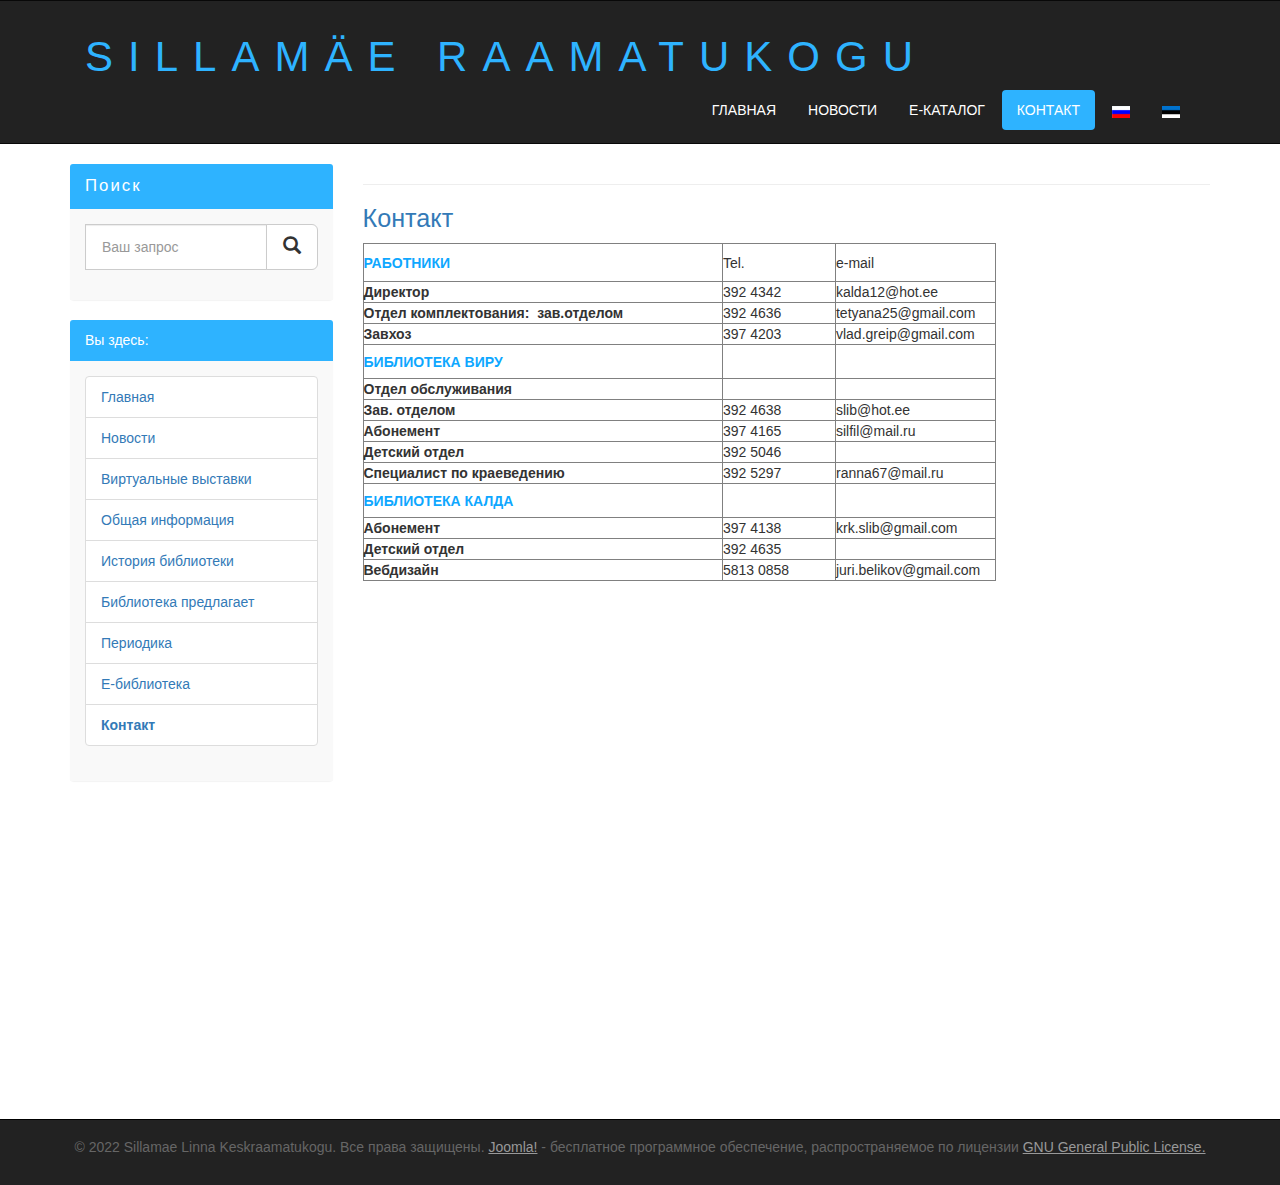
<file: contact.html>
<!DOCTYPE html>
<html lang="en">
<head>
	<meta charset="UTF-8">
	<meta name="viewport" content="width=device-width, initial-scale=1.0">

	<title>Slib - Контакт</title>
	<meta name="description" content="КиноБаза - это портал о кино" />
	<meta name="viewport" content="фильмы, фильмы онлайн, hd" />
	<!-- CSS -->
	<link rel="stylesheet" href="assets/css/bootstrap.min.css">
	<link rel="stylesheet" href="assets/css/style.css">
</head>
<body>

	<!--  -->
	
	<div class="conatiner-fluid">
		<div class="row">
			
			<nav role="navigation" class="navbar navbar-inverse">
				<div class="container">
					
					<div class="navbar-header header">
						
						<div class="container">
							
							<div class="row">
								
								<div class="col-lg-12">
									<h1><a href="index.html">SILLAMÄE RAAMATUKOGU</a></h1>
									<p> </p>
								</div>
							</div>
						</div>

						<button type="button" data-target="#navbarCollapse" data-toggle="collapse" class="navbar-toggle">

							<span class="sr-only">Toggle navigation</span>
							<span class="icon-bar"></span>
							<span class="icon-bar"></span>
							<span class="icon-bar"></span>

						</button>
					</div>
						<div id="navbarCollapse" class="collapse navbar-collapse navbar-right">
						
							<ul class="nav nav-pills">
								<li><a href="index.html">ГЛАВНАЯ</a></li>
								<li><a href="#">НОВОСТИ</a></li>
								<li><a href="http://213.180.28.76/riksweb/index.asp?action=110">Е-КАТАЛОГ</a></li>
								<li class="active"><a href="contact.html">КОНТАКТ</a></li>

								<li class="lang-active">
										<a href="contact.html">
											<img src="assets/img/ru1.png" alt="Русский (RUS)" title="Русский (RUS)">
										</a>
									</li>

									<li class="">
										<a href="contact_et.html">
											<img src="assets/img/et1.png" alt="Eesti (EST)" title="Eesti (EST)">
										</a>
									</li>

							</ul>
						</div>
					</div>
				</nav>
			</div>
		</div>
		
		
		<div class="wrapper">
			
			<div class="container">
				
				<div class="row">
					
				<div class="col-lg-9 col-lg-push-3">
						
					<form role="search" class="visible-xs">
						<div class="form-group">
							<div class="input-group">
								<input type="search" class="form-control input-lg" placeholder="Ваш запрос">
								<div class="input-group-btn">
									<button class="btn btn-default btn-lg" type="submit"><i class="glyphicon glyphicon-search"></i></button>
								</div>
							</div>
						</div>
					</form>

					<!-- <h2>Новые фильмы</h2> -->
					<hr>
					<div class="item-page">
		<h2>
								<a href="contact.html">
						Контакт</a>
						</h2>


		

	
	

	

	
	<div style="text-align: center;">
	<table border="1" cellpadding="0" style="width:633px;" width="633">
		<tbody>
			<tr>
				<td style="width: 356px; height: 38px; text-align: justify;">
					<span style="color:#0EA7FF;"><strong>РАБОТНИКИ</strong></span></td>
				<td style="width: 112px; height: 38px; text-align: justify;">
					Tel.</td>
				<td style="width: 158px; height: 38px; text-align: justify;">
					e-mail</td>
			</tr>
			<tr>
				<td style="width: 356px; text-align: justify;">
					<strong>Директор</strong></td>
				<td style="width: 112px; text-align: justify;">
					392 4342&nbsp; &nbsp;&nbsp;</td>
				<td style="width: 158px; text-align: justify;">
					kalda12@hot.ee</td>
			</tr>
			<tr>
				<td style="width: 356px; text-align: justify;">
					<strong>Отдел комплектования:&nbsp; зав.отделом</strong></td>
				<td style="width: 112px; text-align: justify;">
					392 4636</td>
				<td style="width: 158px; text-align: justify;">
					tetyana25@gmail.com</td>
			</tr>
			<tr>
				<td style="width: 356px; height: 15px; text-align: justify;">
					<strong>Завхоз</strong></td>
				<td style="width: 112px; height: 15px; text-align: justify;">
					397 4203</td>
				<td style="width: 158px; height: 15px; text-align: justify;">
					vlad.greip@gmail.com</td>
			</tr>
			<tr>
				<td style="width: 356px; height: 34px; text-align: justify;">
					<span style="color:#0EA7FF;"><strong>БИБЛИОТЕКА ВИРУ</strong></span></td>
				<td style="width: 112px; height: 34px; text-align: justify;">
					&nbsp;</td>
				<td style="width: 158px; height: 34px; text-align: justify;">
					&nbsp;</td>
			</tr>
			<tr>
				<td style="width: 356px; height: 17px; text-align: justify;">
					<strong>Отдел обслуживания</strong></td>
				<td style="width: 112px; height: 17px; text-align: justify;">
					&nbsp;</td>
				<td style="width: 158px; height: 17px; text-align: justify;">
					&nbsp;</td>
			</tr>
			<tr>
				<td style="width: 356px; height: 13px; text-align: justify;">
					<strong>Зав. отделом</strong></td>
				<td style="width: 112px; height: 13px; text-align: justify;">
					392 4638</td>
				<td style="width: 158px; height: 13px; text-align: justify;">
					slib@hot.ee</td>
			</tr>
			<tr>
				<td style="width: 356px; height: 18px; text-align: justify;">
					<strong>Абонемент</strong></td>
				<td style="width: 112px; height: 18px; text-align: justify;">
					397 4165</td>
				<td style="width: 158px; height: 18px; text-align: justify;">
					silfil@mail.ru</td>
			</tr>
			<tr>
				<td style="width: 356px; height: 15px; text-align: justify;">
					<strong>Детский отдел</strong></td>
				<td style="width: 112px; height: 15px; text-align: justify;">
					392 5046</td>
				<td style="width: 158px; height: 15px; text-align: justify;">
					&nbsp;</td>
			</tr>
			<tr>
				<td style="width: 356px; height: 18px; text-align: justify;">
					<strong>Специалист по краеведению</strong></td>
				<td style="width: 112px; height: 18px; text-align: justify;">
					392 5297</td>
				<td style="width: 158px; height: 18px; text-align: justify;">
					ranna67@mail.ru</td>
			</tr>
			<tr>
				<td style="width: 356px; height: 34px; text-align: justify;">
					<span style="color:#0EA7FF;"><strong>БИБЛИОТЕКА КАЛДА</strong></span></td>
				<td style="width: 112px; height: 34px; text-align: justify;">
					&nbsp;</td>
				<td style="width: 158px; height: 34px; text-align: justify;">
					&nbsp;</td>
			</tr>
			<tr>
				<td style="width: 356px; text-align: justify;">
					<strong>Абонемент</strong></td>
				<td style="width: 112px; text-align: justify;">
					397 4138</td>
				<td style="width: 158px; text-align: justify;">
					krk.slib@gmail.com</td>
			</tr>
			<tr>
				<td style="width: 356px; height: 12px; text-align: justify;">
					<strong>Детский отдел</strong></td>
				<td style="width: 112px; height: 12px; text-align: justify;">
					392 4635</td>
				<td style="width: 158px; height: 12px; text-align: justify;">
					&nbsp;</td>
			</tr>
			<tr>
				<td style="width: 356px; text-align: justify;">
					<strong>Вебдизайн</strong></td>
				<td style="width: 112px; text-align: justify;">
					5813 0858</td>
				<td style="width: 158px; text-align: justify;">
					juri.belikov@gmail.com</td>
			</tr>
		</tbody>
	</table>
	<br>
	<iframe allowfullscreen="" frameborder="0" height="450" src="https://www.google.com/maps/embed?pb=!1m18!1m12!1m3!1d2031.4399194631458!2d27.7870341670335!3d59.392372622180226!2m3!1f0!2f0!3f0!3m2!1i1024!2i768!4f13.1!3m3!1m2!1s0x46944176594a885f%3A0x5904e71764dc4c8f!2sSillam%C3%A4e+Viru+Raamatukogu!5e0!3m2!1sru!2see!4v1557296855418!5m2!1sru!2see" style="border:0" width="600"></iframe></div>
 
	</div>




				</div>


				<div class="col-lg-3 col-lg-pull-9">
					
					<div class="panel panel-info hidden-xs">
						<div class="panel-heading"><div class="sidebar-header">Поиск</div></div>
						<div class="panel-body">
							<form role="search">
								<div class="form-group">
									<div class="input-group">
										<input type="search" class="form-control input-lg" placeholder="Ваш запрос">
										<div class="input-group-btn">
											<button class="btn btn-default btn-lg" type="submit"><i class="glyphicon glyphicon-search"></i></button>
										</div>
									</div>
								</div>
							</form>
						</div>
					</div>

					<div class="panel panel-info">
						<div class="panel-heading">Вы здесь:<div class="sidebar-header"></div></div>
						<div class="panel-body">
							
							<ul class="list-group">
								<li class="list-group-item list-group-warning">
									<span class="badge"></span>
									<a href="index.html">Главная</a>
								</li>

								<li class="list-group-item list-group-warning">
									<span class="badge"></span>
									<a href="#">Новости</a>
								</li>

								<li class="list-group-item list-group-warning">
									<span class="badge"></span>
									<a href="#">Виртуальные выставки</a>
								</li>

								<li class="list-group-item list-group-warning">
									<span class="badge"></span>
									<a href="info.html">Общая информация</a>
								</li>

								<li class="list-group-item list-group-warning">
									<span class="badge"></span>
									<a href="show2.html">История библиотеки</a>
								</li>

								<li class="list-group-item list-group-warning">
									<span class="badge"></span>
									<a href="#">Библиотека предлагает</a>
								</li>

								<li class="list-group-item list-group-warning">
									<span class="badge"></span>
									<a href="#">Периодика</a>
								</li>

								<li class="list-group-item list-group-warning">
									<span class="badge"></span>
									<a href="#">Е-библиотека</a>
								</li>
								<li class="list-group-item list-group-warning active1">
									<span class="badge"></span>
									<a href="contact.html">Контакт</a>
								</li>

							</ul>

						</div>
					</div>




					<!-- <div class="panel panel-info hidden-xs">
						<div class="panel-heading"><div class="sidebar-header">Вход</div></div>
						<div class="panel-body">

							<form role="form">
								<div class="form-group">
									<input type="text" class="form-control input-lg" placeholder="Логин">
								</div>
								<div class="form-group">
									<input type="password" class="form-control input-lg" placeholder="Пароль">
								</div>

								<button type="submit" class="btn btn-button pull-right">вход</button>

							</form>
						</div>
					</div> -->

					<!-- <div class="panel panel-info hidden-xs">
						<div class="panel-heading"><div class="sidebar-header">Архив Новостей</div></div>
						<div class="panel-body">
							<style>
#calendar2 {
  width: 100%;
  font: monospace;
  line-height: 1.2em;
  font-size: 15px;
  text-align: center;
}
#calendar2 thead tr:last-child {
  font-size: small;
  color: rgb(85, 85, 85);
}
#calendar2 thead tr:nth-child(1) td:nth-child(2) {
  color: rgb(50, 50, 50);
}
#calendar2 thead tr:nth-child(1) td:nth-child(1):hover, #calendar2 thead tr:nth-child(1) td:nth-child(3):hover {
  cursor: pointer;
}
#calendar2 tbody td {
  color: rgb(44, 86, 122);
}
#calendar2 tbody td:nth-child(n+6), #calendar2 .holiday {
  color: rgb(231, 140, 92);
}
#calendar2 tbody td.today {
  background: #2EB3FF;
  color: #fff;
}
</style>

<table id="calendar2">
  <thead>
    <tr><td>‹<td colspan="5"><td>›
    <tr><td>Пн<td>Вт<td>Ср<td>Чт<td>Пт<td>Сб<td>Вс
  <tbody>
</table>

<script>
function Calendar2(id, year, month) {
var Dlast = new Date(year,month+1,0).getDate(),
    D = new Date(year,month,Dlast),
    DNlast = new Date(D.getFullYear(),D.getMonth(),Dlast).getDay(),
    DNfirst = new Date(D.getFullYear(),D.getMonth(),1).getDay(),
    calendar = '<tr>',
    month=["Январь","Февраль","Март","Апрель","Май","Июнь","Июль","Август","Сентябрь","Октябрь","Ноябрь","Декабрь"];
if (DNfirst != 0) {
  for(var  i = 1; i < DNfirst; i++) calendar += '<td>';
}else{
  for(var  i = 0; i < 6; i++) calendar += '<td>';
}
for(var  i = 1; i <= Dlast; i++) {
  if (i == new Date().getDate() && D.getFullYear() == new Date().getFullYear() && D.getMonth() == new Date().getMonth()) {
    calendar += '<td class="today">' + i;
  }else{
    calendar += '<td>' + i;
  }
  if (new Date(D.getFullYear(),D.getMonth(),i).getDay() == 0) {
    calendar += '<tr>';
  }
}
for(var  i = DNlast; i < 7; i++) calendar += '<td>&nbsp;';
document.querySelector('#'+id+' tbody').innerHTML = calendar;
document.querySelector('#'+id+' thead td:nth-child(2)').innerHTML = month[D.getMonth()] +' '+ D.getFullYear();
document.querySelector('#'+id+' thead td:nth-child(2)').dataset.month = D.getMonth();
document.querySelector('#'+id+' thead td:nth-child(2)').dataset.year = D.getFullYear();
if (document.querySelectorAll('#'+id+' tbody tr').length < 6) {  // чтобы при перелистывании месяцев не "подпрыгивала" вся страница, добавляется ряд пустых клеток. Итог: всегда 6 строк для цифр
    document.querySelector('#'+id+' tbody').innerHTML += '<tr><td>&nbsp;<td>&nbsp;<td>&nbsp;<td>&nbsp;<td>&nbsp;<td>&nbsp;<td>&nbsp;';
}
}
Calendar2("calendar2", new Date().getFullYear(), new Date().getMonth());
// переключатель минус месяц
document.querySelector('#calendar2 thead tr:nth-child(1) td:nth-child(1)').onclick = function() {
  Calendar2("calendar2", document.querySelector('#calendar2 thead td:nth-child(2)').dataset.year, parseFloat(document.querySelector('#calendar2 thead td:nth-child(2)').dataset.month)-1);
}
// переключатель плюс месяц
document.querySelector('#calendar2 thead tr:nth-child(1) td:nth-child(3)').onclick = function() {
  Calendar2("calendar2", document.querySelector('#calendar2 thead td:nth-child(2)').dataset.year, parseFloat(document.querySelector('#calendar2 thead td:nth-child(2)').dataset.month)+1);
}
</script>
						</div>
					</div> -->

					<!-- <div class="panel panel-info">
						<div class="panel-heading"><div class="sidebar-header">Ссылки</div></div>
						<div class="panel-body">
							
							<ul class="list-group navbar-left">


							<div style="text-align: center;">
								
								<a href="https://www.sillamae.ee/ru/web/rus/obsee" target="_blank">
									<img alt="Sillamae" src="assets/img/sl.png" style="width: 140px;height: 102px;" title="Sillamae">
								</a>
								<br>
								<br>
							</div>

							<div style="text-align: center;">
								
								<a href="https://www.sillamae.ee/ru/web/rus/gazeta-sillamaeskij-vestnik-" target="_blank" title="Силламяэский вестник">
									<img alt="Sillamae" src="assets/img/sv.png" style="width: 140px;height: 34px;" title="Силламяэский вестник">
								</a>
								<br>
								<br>
							</div>

							<div style="text-align: center;">
								
								<a href="https://sillamaekultuur.ee/" target="_blank">
									<img alt="Sillamae" src="assets/img/sk.png" style="width: 140px;height: 61px;">
								</a>
								<br>
								<br>
							</div>

							<div style="text-align: center;">
								
								<a href="http://www.ulei.ee/ru/" target="_blank">
									<img alt="Sillamae" src="assets/img/sh.png" style="width: 140px;height: 45px;" title="Газета Нарва">
								</a>
								<br>
								<br>
							</div>

							<div style="text-align: center;">
								
								<a href="https://sillamae-muuseum.ee/" target="_blank">
									<img alt="" src="assets/img/sm.png" style="width: 140px;height: 39px;">
								</a>
								<br>
								<br>
							</div>

							<div style="text-align: center;">
								
								<a href="https://www.youtube.com/user/molodoiJA/featured" target="_blank">
									<img alt="Sillamae" src="assets/img/esn_tv.png" style="width: 140px;height: 45px;">
								</a>
								<br>
								<br>
							</div>	

							<div style="text-align: center;">
								
								<a href="https://molodoi.ee/" target="_blank">
									<img alt="Sillamae" src="assets/img/molodoi.png" style="width: 140px;height: 31px;">
								</a>
								<br>
								<br>
							</div>

							<div style="text-align: center;">
								
								<a href="https://kutsehariduskeskus.ee/ru" target="_blank">
									<img alt="Sillamae" src="assets/img/ivkhk.png" style="width: 140px;height: 46px;">
								</a>
								<br>
								<br>
							</div>	

							<div style="text-align: center;">
								
								<a href="http://www.sillamaesk.ee/" target="_blank">
									<img alt="Sillamae" src="assets/img/kalev.png" style="width: 140px;height: 40px;">
								</a>
								<br>
								<br>
							</div>	

							<div style="text-align: center;">
								
								<a href="https://www.silport.ee/rus/index.html" target="_blank">
									<img alt="Sillamae" src="assets/img/silport.png" style="width: 140px;height: 37px;">
								</a>
							</div>					
							</ul>

						</div>
					</div> -->


					
				</div>

				</div>

			</div>

			<div class="clear"></div>

		</div> 

		<!-- CONTENT -->

		
				<!-- SIGN IN/UP -->

				

				<!-- NEWS -->

				
				<!-- RATING -->

				

			

			<!-- FILMS -->



		</div>



	<footer>

		<div class="container">
			<p class="text-center">© 2022 Sillamae Linna Keskraamatukogu. Все права защищены.
			<a href="https://www.joomla.org"><u>Joomla!</u></a> - бесплатное программное обеспечение, распространяемое по лицензии <a href="http://www.gnu.org/licenses/gpl-2.0.html"><u>GNU General Public License.</u></a> </p>
		</div>
		
	</footer>

	</div>

</body>
	<!-- jQuery and JS bundle w/ Popper.js -->
	<script src="https://code.jquery.com/jquery-3.5.1.slim.min.js" integrity="sha384-DfXdz2htPH0lsSSs5nCTpuj/zy4C+OGpamoFVy38MVBnE+IbbVYUew+OrCXaRkfj" crossorigin="anonymous"></script>
	<script src="https://cdn.jsdelivr.net/npm/bootstrap@4.5.3/dist/js/bootstrap.bundle.min.js" integrity="sha384-ho+j7jyWK8fNQe+A12Hb8AhRq26LrZ/JpcUGGOn+Y7RsweNrtN/tE3MoK7ZeZDyx" crossorigin="anonymous"></script>
	<script src="assets/js/bootstrap.min.js"></script>
</html>
</file>
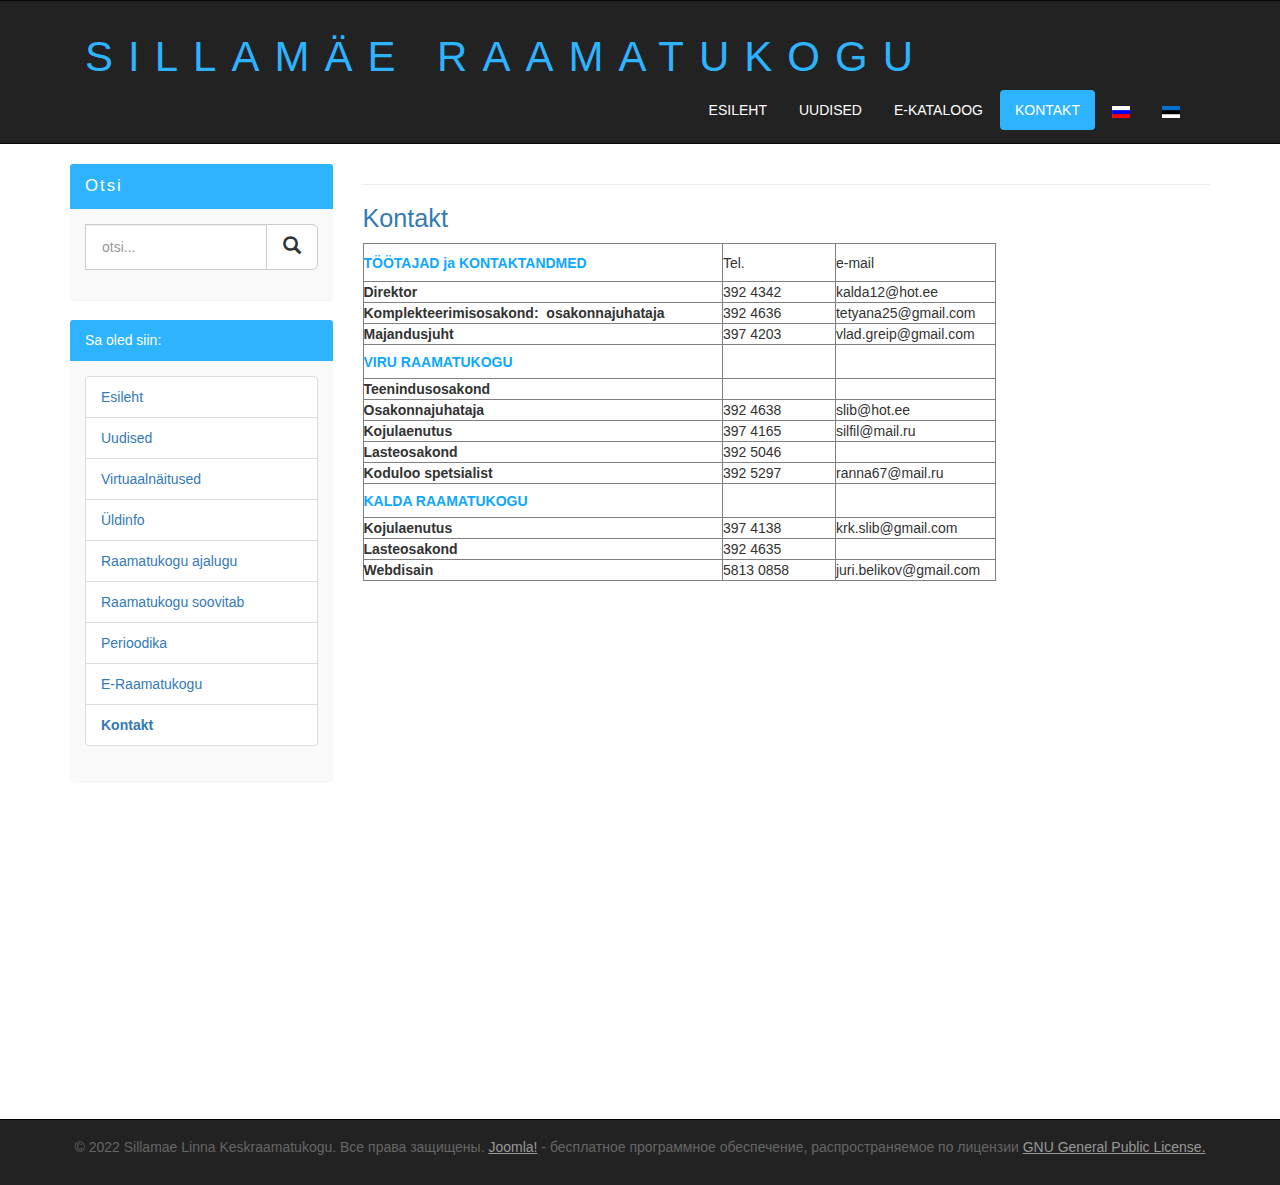
<file: contact_et.html>
<!DOCTYPE html>
<html lang="en">
<head>
	<meta charset="UTF-8">
	<meta name="viewport" content="width=device-width, initial-scale=1.0">

	<title>Slib - Kontakt</title>
	<meta name="description" content="КиноБаза - это портал о кино" />
	<meta name="viewport" content="фильмы, фильмы онлайн, hd" />
	<!-- CSS -->
	<link rel="stylesheet" href="assets/css/bootstrap.min.css">
	<link rel="stylesheet" href="assets/css/style.css">
</head>
<body>

	<!--  -->
	
	<div class="conatiner-fluid">
		<div class="row">
			
			<nav role="navigation" class="navbar navbar-inverse">
				<div class="container">
					
					<div class="navbar-header header">
						
						<div class="container">
							
							<div class="row">
								
								<div class="col-lg-12">
									<h1><a href="index_et.html">SILLAMÄE RAAMATUKOGU</a></h1>
									<p> </p>
								</div>
							</div>
						</div>

						<button type="button" data-target="#navbarCollapse" data-toggle="collapse" class="navbar-toggle">

							<span class="sr-only">Toggle navigation</span>
							<span class="icon-bar"></span>
							<span class="icon-bar"></span>
							<span class="icon-bar"></span>

						</button>
					</div>
						<div id="navbarCollapse" class="collapse navbar-collapse navbar-right">
						
							<ul class="nav nav-pills">
								<li><a href="index_et.html">ESILEHT</a></li>
								<li><a href="#">UUDISED</a></li>
								<li><a href="http://213.180.28.76/riksweb/index.asp?action=110">Е-KATALOOG</a></li>
								<li class="active"><a href="contact_et.html">KONTAKT</a></li>

								<li class="lang-active">
										<a href="contact.html">
											<img src="assets/img/ru1.png" alt="Русский (RUS)" title="Русский (RUS)">
										</a>
									</li>

									<li class="">
										<a href="contact_et.html">
											<img src="assets/img/et1.png" alt="Eesti (EST)" title="Eesti (EST)">
										</a>
									</li>

							</ul>
						</div>
					</div>
				</nav>
			</div>
		</div>
		
		
		<div class="wrapper">
			
			<div class="container">
				
				<div class="row">
					
				<div class="col-lg-9 col-lg-push-3">
						
					<form role="search" class="visible-xs">
						<div class="form-group">
							<div class="input-group">
								<input type="search" class="form-control input-lg" placeholder="Ваш запрос">
								<div class="input-group-btn">
									<button class="btn btn-default btn-lg" type="submit"><i class="glyphicon glyphicon-search"></i></button>
								</div>
							</div>
						</div>
					</form>

					<!-- <h2>Новые фильмы</h2> -->
					<hr>
					<div class="item-page">
		<h2>
								<a href="contact_et.html">
						Kontakt</a>
						</h2>


		

	
	

	

	
	<div style="text-align: center;">
	<table border="1" cellpadding="0" style="width:633px;" width="633">
		<tbody>
			<tr>
				<td style="width: 356px; height: 38px; text-align: justify;">
					<span style="color:#0EA7FF;"><strong>TÖÖTAJAD ja KONTAKTANDMED</strong></span></td>
				<td style="width: 112px; height: 38px; text-align: justify;">
					Tel.</td>
				<td style="width: 158px; height: 38px; text-align: justify;">
					e-mail</td>
			</tr>
			<tr>
				<td style="width: 356px; text-align: justify;">
					<strong>Direktor</strong></td>
				<td style="width: 112px; text-align: justify;">
					392 4342&nbsp; &nbsp;&nbsp;</td>
				<td style="width: 158px; text-align: justify;">
					kalda12@hot.ee</td>
			</tr>
			<tr>
				<td style="width: 356px; text-align: justify;">
					<strong>Komplekteerimisosakond:&nbsp; osakonnajuhataja</strong></td>
				<td style="width: 112px; text-align: justify;">
					392 4636</td>
				<td style="width: 158px; text-align: justify;">
					tetyana25@gmail.com</td>
			</tr>
			<tr>
				<td style="width: 356px; height: 15px; text-align: justify;">
					<strong>Majandusjuht</strong></td>
				<td style="width: 112px; height: 15px; text-align: justify;">
					397 4203</td>
				<td style="width: 158px; height: 15px; text-align: justify;">
					vlad.greip@gmail.com</td>
			</tr>
			<tr>
				<td style="width: 356px; height: 34px; text-align: justify;">
					<span style="color:#0EA7FF;"><strong>VIRU RAAMATUKOGU</strong></span></td>
				<td style="width: 112px; height: 34px; text-align: justify;">
					&nbsp;</td>
				<td style="width: 158px; height: 34px; text-align: justify;">
					&nbsp;</td>
			</tr>
			<tr>
				<td style="width: 356px; height: 17px; text-align: justify;">
					<strong>Teenindusosakond</strong></td>
				<td style="width: 112px; height: 17px; text-align: justify;">
					&nbsp;</td>
				<td style="width: 158px; height: 17px; text-align: justify;">
					&nbsp;</td>
			</tr>
			<tr>
				<td style="width: 356px; height: 13px; text-align: justify;">
					<strong>Osakonnajuhataja</strong></td>
				<td style="width: 112px; height: 13px; text-align: justify;">
					392 4638</td>
				<td style="width: 158px; height: 13px; text-align: justify;">
					slib@hot.ee</td>
			</tr>
			<tr>
				<td style="width: 356px; height: 18px; text-align: justify;">
					<strong>Kojulaenutus</strong></td>
				<td style="width: 112px; height: 18px; text-align: justify;">
					397 4165</td>
				<td style="width: 158px; height: 18px; text-align: justify;">
					silfil@mail.ru</td>
			</tr>
			<tr>
				<td style="width: 356px; height: 15px; text-align: justify;">
					<strong>Lasteosakond</strong></td>
				<td style="width: 112px; height: 15px; text-align: justify;">
					392 5046</td>
				<td style="width: 158px; height: 15px; text-align: justify;">
					&nbsp;</td>
			</tr>
			<tr>
				<td style="width: 356px; height: 18px; text-align: justify;">
					<strong>Koduloo spetsialist	</strong></td>
				<td style="width: 112px; height: 18px; text-align: justify;">
					392 5297</td>
				<td style="width: 158px; height: 18px; text-align: justify;">
					ranna67@mail.ru</td>
			</tr>
			<tr>
				<td style="width: 356px; height: 34px; text-align: justify;">
					<span style="color:#0EA7FF;"><strong>KALDA RAAMATUKOGU</strong></span></td>
				<td style="width: 112px; height: 34px; text-align: justify;">
					&nbsp;</td>
				<td style="width: 158px; height: 34px; text-align: justify;">
					&nbsp;</td>
			</tr>
			<tr>
				<td style="width: 356px; text-align: justify;">
					<strong>Kojulaenutus</strong></td>
				<td style="width: 112px; text-align: justify;">
					397 4138</td>
				<td style="width: 158px; text-align: justify;">
					krk.slib@gmail.com</td>
			</tr>
			<tr>
				<td style="width: 356px; height: 12px; text-align: justify;">
					<strong>Lasteosakond</strong></td>
				<td style="width: 112px; height: 12px; text-align: justify;">
					392 4635</td>
				<td style="width: 158px; height: 12px; text-align: justify;">
					&nbsp;</td>
			</tr>
			<tr>
				<td style="width: 356px; text-align: justify;">
					<strong>Webdisain</strong></td>
				<td style="width: 112px; text-align: justify;">
					5813 0858</td>
				<td style="width: 158px; text-align: justify;">
					juri.belikov@gmail.com</td>
			</tr>
		</tbody>
	</table>
	<br>
	<iframe allowfullscreen="" frameborder="0" height="450" src="https://www.google.com/maps/embed?pb=!1m18!1m12!1m3!1d2031.4399194631458!2d27.7870341670335!3d59.392372622180226!2m3!1f0!2f0!3f0!3m2!1i1024!2i768!4f13.1!3m3!1m2!1s0x46944176594a885f%3A0x5904e71764dc4c8f!2sSillam%C3%A4e+Viru+Raamatukogu!5e0!3m2!1sru!2see!4v1557296855418!5m2!1sru!2see" style="border:0" width="600"></iframe></div>
 
	</div>




				</div>


				<div class="col-lg-3 col-lg-pull-9">
					
					<div class="panel panel-info hidden-xs">
						<div class="panel-heading"><div class="sidebar-header">Otsi</div></div>
						<div class="panel-body">
							<form role="search">
								<div class="form-group">
									<div class="input-group">
										<input type="search" class="form-control input-lg" placeholder="otsi...">
										<div class="input-group-btn">
											<button class="btn btn-default btn-lg" type="submit"><i class="glyphicon glyphicon-search"></i></button>
										</div>
									</div>
								</div>
							</form>
						</div>
					</div>

					<div class="panel panel-info">
						<div class="panel-heading">Sa oled siin:<div class="sidebar-header"></div></div>
						<div class="panel-body">
							
							<ul class="list-group">
								<li class="list-group-item list-group-warning">
									<span class="badge"></span>
									<a href="index_et.html">Esileht</a>
								</li>

								<li class="list-group-item list-group-warning">
									<span class="badge"></span>
									<a href="#">Uudised</a>
								</li>

								<li class="list-group-item list-group-warning">
									<span class="badge"></span>
									<a href="#">Virtuaalnäitused</a>
								</li>

								<li class="list-group-item list-group-warning">
									<span class="badge"></span>
									<a href="info_et.html">Üldinfo</a>
								</li>

								<li class="list-group-item list-group-warning">
									<span class="badge"></span>
									<a href="show2_et.html">Raamatukogu ajalugu</a>
								</li>

								<li class="list-group-item list-group-warning">
									<span class="badge"></span>
									<a href="#">Raamatukogu soovitab</a>
								</li>

								<li class="list-group-item list-group-warning">
									<span class="badge"></span>
									<a href="#">Pеrioodika</a>
								</li>

								<li class="list-group-item list-group-warning">
									<span class="badge"></span>
									<a href="#">E-Raamatukogu</a>
								</li>
								<li class="list-group-item list-group-warning active1">
									<span class="badge"></span>
									<a href="contact_et.html">Kontakt</a>
								</li>

							</ul>

						</div>
					</div>




					<!-- <div class="panel panel-info hidden-xs">
						<div class="panel-heading"><div class="sidebar-header">Вход</div></div>
						<div class="panel-body">

							<form role="form">
								<div class="form-group">
									<input type="text" class="form-control input-lg" placeholder="Логин">
								</div>
								<div class="form-group">
									<input type="password" class="form-control input-lg" placeholder="Пароль">
								</div>

								<button type="submit" class="btn btn-button pull-right">вход</button>

							</form>
						</div>
					</div> -->

					<!-- <div class="panel panel-info hidden-xs">
						<div class="panel-heading"><div class="sidebar-header">Архив Новостей</div></div>
						<div class="panel-body">
							<style>
#calendar2 {
  width: 100%;
  font: monospace;
  line-height: 1.2em;
  font-size: 15px;
  text-align: center;
}
#calendar2 thead tr:last-child {
  font-size: small;
  color: rgb(85, 85, 85);
}
#calendar2 thead tr:nth-child(1) td:nth-child(2) {
  color: rgb(50, 50, 50);
}
#calendar2 thead tr:nth-child(1) td:nth-child(1):hover, #calendar2 thead tr:nth-child(1) td:nth-child(3):hover {
  cursor: pointer;
}
#calendar2 tbody td {
  color: rgb(44, 86, 122);
}
#calendar2 tbody td:nth-child(n+6), #calendar2 .holiday {
  color: rgb(231, 140, 92);
}
#calendar2 tbody td.today {
  background: #2EB3FF;
  color: #fff;
}
</style>

<table id="calendar2">
  <thead>
    <tr><td>‹<td colspan="5"><td>›
    <tr><td>Пн<td>Вт<td>Ср<td>Чт<td>Пт<td>Сб<td>Вс
  <tbody>
</table>

<script>
function Calendar2(id, year, month) {
var Dlast = new Date(year,month+1,0).getDate(),
    D = new Date(year,month,Dlast),
    DNlast = new Date(D.getFullYear(),D.getMonth(),Dlast).getDay(),
    DNfirst = new Date(D.getFullYear(),D.getMonth(),1).getDay(),
    calendar = '<tr>',
    month=["Январь","Февраль","Март","Апрель","Май","Июнь","Июль","Август","Сентябрь","Октябрь","Ноябрь","Декабрь"];
if (DNfirst != 0) {
  for(var  i = 1; i < DNfirst; i++) calendar += '<td>';
}else{
  for(var  i = 0; i < 6; i++) calendar += '<td>';
}
for(var  i = 1; i <= Dlast; i++) {
  if (i == new Date().getDate() && D.getFullYear() == new Date().getFullYear() && D.getMonth() == new Date().getMonth()) {
    calendar += '<td class="today">' + i;
  }else{
    calendar += '<td>' + i;
  }
  if (new Date(D.getFullYear(),D.getMonth(),i).getDay() == 0) {
    calendar += '<tr>';
  }
}
for(var  i = DNlast; i < 7; i++) calendar += '<td>&nbsp;';
document.querySelector('#'+id+' tbody').innerHTML = calendar;
document.querySelector('#'+id+' thead td:nth-child(2)').innerHTML = month[D.getMonth()] +' '+ D.getFullYear();
document.querySelector('#'+id+' thead td:nth-child(2)').dataset.month = D.getMonth();
document.querySelector('#'+id+' thead td:nth-child(2)').dataset.year = D.getFullYear();
if (document.querySelectorAll('#'+id+' tbody tr').length < 6) {  // чтобы при перелистывании месяцев не "подпрыгивала" вся страница, добавляется ряд пустых клеток. Итог: всегда 6 строк для цифр
    document.querySelector('#'+id+' tbody').innerHTML += '<tr><td>&nbsp;<td>&nbsp;<td>&nbsp;<td>&nbsp;<td>&nbsp;<td>&nbsp;<td>&nbsp;';
}
}
Calendar2("calendar2", new Date().getFullYear(), new Date().getMonth());
// переключатель минус месяц
document.querySelector('#calendar2 thead tr:nth-child(1) td:nth-child(1)').onclick = function() {
  Calendar2("calendar2", document.querySelector('#calendar2 thead td:nth-child(2)').dataset.year, parseFloat(document.querySelector('#calendar2 thead td:nth-child(2)').dataset.month)-1);
}
// переключатель плюс месяц
document.querySelector('#calendar2 thead tr:nth-child(1) td:nth-child(3)').onclick = function() {
  Calendar2("calendar2", document.querySelector('#calendar2 thead td:nth-child(2)').dataset.year, parseFloat(document.querySelector('#calendar2 thead td:nth-child(2)').dataset.month)+1);
}
</script>
						</div>
					</div> -->

					<!-- <div class="panel panel-info">
						<div class="panel-heading"><div class="sidebar-header">Ссылки</div></div>
						<div class="panel-body">
							
							<ul class="list-group navbar-left">


							<div style="text-align: center;">
								
								<a href="https://www.sillamae.ee/ru/web/rus/obsee" target="_blank">
									<img alt="Sillamae" src="assets/img/sl.png" style="width: 140px;height: 102px;" title="Sillamae">
								</a>
								<br>
								<br>
							</div>

							<div style="text-align: center;">
								
								<a href="https://www.sillamae.ee/ru/web/rus/gazeta-sillamaeskij-vestnik-" target="_blank" title="Силламяэский вестник">
									<img alt="Sillamae" src="assets/img/sv.png" style="width: 140px;height: 34px;" title="Силламяэский вестник">
								</a>
								<br>
								<br>
							</div>

							<div style="text-align: center;">
								
								<a href="https://sillamaekultuur.ee/" target="_blank">
									<img alt="Sillamae" src="assets/img/sk.png" style="width: 140px;height: 61px;">
								</a>
								<br>
								<br>
							</div>

							<div style="text-align: center;">
								
								<a href="http://www.ulei.ee/ru/" target="_blank">
									<img alt="Sillamae" src="assets/img/sh.png" style="width: 140px;height: 45px;" title="Газета Нарва">
								</a>
								<br>
								<br>
							</div>

							<div style="text-align: center;">
								
								<a href="https://sillamae-muuseum.ee/" target="_blank">
									<img alt="" src="assets/img/sm.png" style="width: 140px;height: 39px;">
								</a>
								<br>
								<br>
							</div>

							<div style="text-align: center;">
								
								<a href="https://www.youtube.com/user/molodoiJA/featured" target="_blank">
									<img alt="Sillamae" src="assets/img/esn_tv.png" style="width: 140px;height: 45px;">
								</a>
								<br>
								<br>
							</div>	

							<div style="text-align: center;">
								
								<a href="https://molodoi.ee/" target="_blank">
									<img alt="Sillamae" src="assets/img/molodoi.png" style="width: 140px;height: 31px;">
								</a>
								<br>
								<br>
							</div>

							<div style="text-align: center;">
								
								<a href="https://kutsehariduskeskus.ee/ru" target="_blank">
									<img alt="Sillamae" src="assets/img/ivkhk.png" style="width: 140px;height: 46px;">
								</a>
								<br>
								<br>
							</div>	

							<div style="text-align: center;">
								
								<a href="http://www.sillamaesk.ee/" target="_blank">
									<img alt="Sillamae" src="assets/img/kalev.png" style="width: 140px;height: 40px;">
								</a>
								<br>
								<br>
							</div>	

							<div style="text-align: center;">
								
								<a href="https://www.silport.ee/rus/index.html" target="_blank">
									<img alt="Sillamae" src="assets/img/silport.png" style="width: 140px;height: 37px;">
								</a>
							</div>					
							</ul>

						</div>
					</div> -->


					
				</div>

				</div>

			</div>

			<div class="clear"></div>

		</div> 

		<!-- CONTENT -->

		
				<!-- SIGN IN/UP -->

				

				<!-- NEWS -->

				
				<!-- RATING -->

				

			

			<!-- FILMS -->



		</div>



	<footer>

		<div class="container">
			<p class="text-center">© 2022 Sillamae Linna Keskraamatukogu. Все права защищены.
			<a href="https://www.joomla.org"><u>Joomla!</u></a> - бесплатное программное обеспечение, распространяемое по лицензии <a href="http://www.gnu.org/licenses/gpl-2.0.html"><u>GNU General Public License.</u></a> </p>
		</div>
		
	</footer>

	</div>

</body>
	<!-- jQuery and JS bundle w/ Popper.js -->
	<script src="https://code.jquery.com/jquery-3.5.1.slim.min.js" integrity="sha384-DfXdz2htPH0lsSSs5nCTpuj/zy4C+OGpamoFVy38MVBnE+IbbVYUew+OrCXaRkfj" crossorigin="anonymous"></script>
	<script src="https://cdn.jsdelivr.net/npm/bootstrap@4.5.3/dist/js/bootstrap.bundle.min.js" integrity="sha384-ho+j7jyWK8fNQe+A12Hb8AhRq26LrZ/JpcUGGOn+Y7RsweNrtN/tE3MoK7ZeZDyx" crossorigin="anonymous"></script>
	<script src="assets/js/bootstrap.min.js"></script>
</html>
</file>
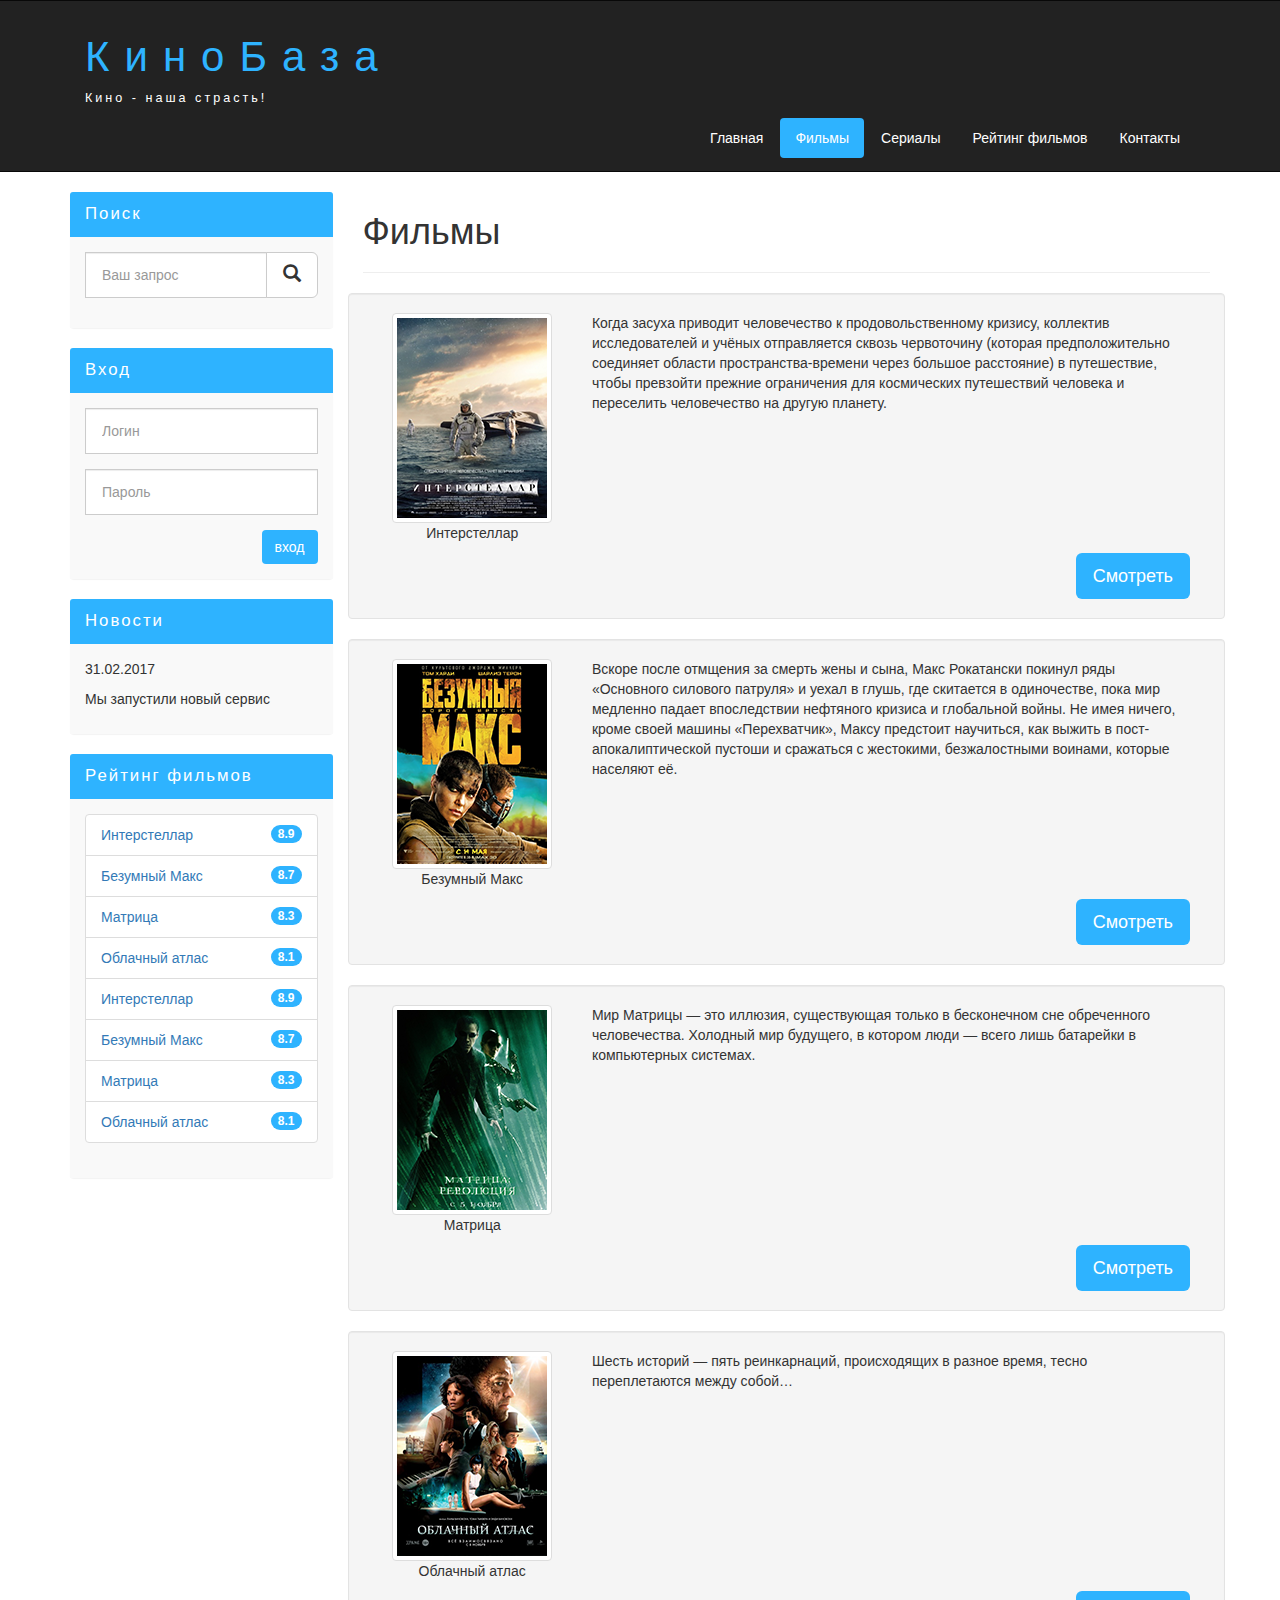
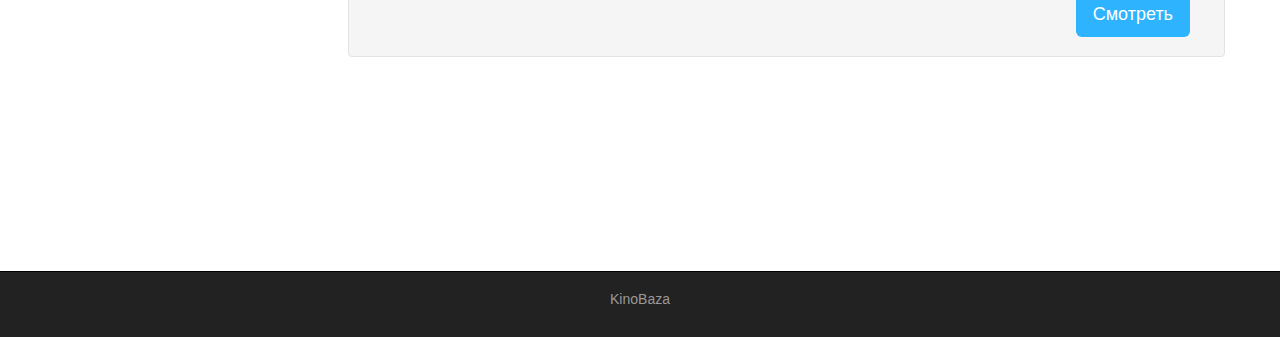
<file: films.html>
<!DOCTYPE html>
<html lang="en">
<head>
	<meta charset="UTF-8">
	<meta name="viewport" content="width=device-width, initial-scale=1.0">
	<title>КиноБаза - Фильмы</title>
	<meta name="description" content="КиноБаза - это портал о кино" />
	<meta name="viewport" content="фильмы, фильмы онлайн, hd" />
	<!-- CSS -->
	<link rel="stylesheet" href="assets/css/bootstrap.min.css">
	<link rel="stylesheet" href="assets/css/style.css">
</head>
<body>

	<!--  -->
	
	

		<!-- CONTENT -->

		<div class="conatiner-fluid">
		<div class="row">
			
			<nav role="navigation" class="navbar navbar-inverse">
				<div class="container">
					
					<div class="navbar-header header">
						
						<div class="container">
							
							<div class="row">
								
								<div class="col-lg-12">
									<h1><a href="index.html">КиноБаза</a></h1>
									<p>Кино - наша страсть!</p>
								</div>
							</div>
						</div>

						<button type="button" data-target="#navbarCollapse" data-toggle="collapse" class="navbar-toggle">

							<span class="sr-only">Toggle navigation</span>
							<span class="icon-bar"></span>
							<span class="icon-bar"></span>
							<span class="icon-bar"></span>

						</button>
					</div>
						<div id="navbarCollapse" class="collapse navbar-collapse navbar-right">
						
							<ul class="nav nav-pills">
								<li><a href="index.html">Главная</a></li>
								<li class="active"><a href="films.html">Фильмы</a></li>
								<li><a href="serials.html">Сериалы</a></li>
								<li><a href="rating.html">Рейтинг фильмов</a></li>
								<li><a href="contact.html">Контакты</a></li>

							</ul>
						</div>
					</div>
				</nav>
			</div>
		</div>
		
		
		<div class="wrapper">
			
			<div class="container">
				
				<div class="row">
					
				<div class="col-lg-9 col-lg-push-3">
						
					<form role="search" class="visible-xs">
						<div class="form-group">
							<div class="input-group">
								<input type="search" class="form-control input-lg" placeholder="Ваш запрос">
								<div class="input-group-btn">
									<button class="btn btn-default btn-lg" type="submit"><i class="glyphicon glyphicon-search"></i></button>
								</div>
							</div>
						</div>
					</form>

					<h1>Фильмы</h1>
					<hr>

					<div class="row">
						<div class="well clearfix">
							<div class="col-lg-3 col-md2 text-center">
								<a href="show.html"><img src="assets/img/inter.png" alt="интерстеллар" class="img-thumbnail"></a>
								<p>Интерстеллар</p>
							</div>

							<div class="col-lg-9 col-md-10">
								<p>
									Когда засуха приводит человечество к продовольственному кризису, коллектив исследователей и учёных отправляется сквозь червоточину (которая предположительно соединяет области пространства-времени через большое расстояние) в путешествие, чтобы превзойти прежние ограничения для космических путешествий человека и переселить человечество на другую планету.
								</p>
							</div>

							<div class="col-lg-12 col-md-12">
								<a href="show.html" class="btn btn-lg btn-button pull-right">Смотреть</a>
							</div>
						</div>
					</div>

					<div class="row">
						<div class="well clearfix">
							<div class="col-lg-3 col-md2 text-center">
								<a href="show3.html"><img src="assets/img/max.png" alt="безумный макс" class="img-thumbnail"></a>
								<p>Безумный Макс</p>
							</div>

							<div class="col-lg-9 col-md-10">
								<p>
									Вскоре после отмщения за смерть жены и сына, Макс Рокатански покинул ряды «Основного силового патруля» и уехал в глушь, где скитается в одиночестве, пока мир медленно падает впоследствии нефтяного кризиса и глобальной войны. Не имея ничего, кроме своей машины «Перехватчик», Максу предстоит научиться, как выжить в пост-апокалиптической пустоши и сражаться с жестокими, безжалостными воинами, которые населяют её.
								</p>
							</div>

							<div class="col-lg-12 col-md-12">
								<a href="show3.html" class="btn btn-lg btn-button pull-right">Смотреть</a>
							</div>
						</div>
					</div>

					<div class="row">
						<div class="well clearfix">
							<div class="col-lg-3 col-md2 text-center">
								<a href="show2.html"><img src="assets/img/matrix.png" alt="матрица" class="img-thumbnail"></a>
								<p>Матрица</p>
							</div>

							<div class="col-lg-9 col-md-10">
								<p>
									Мир Матрицы — это иллюзия, существующая только в бесконечном сне обреченного человечества. Холодный мир будущего, в котором люди — всего лишь батарейки в компьютерных системах.
								</p>
							</div>

							<div class="col-lg-12 col-md-12">
								<a href="show2.html" class="btn btn-lg btn-button pull-right">Смотреть</a>
							</div>
						</div>
					</div>

					<div class="row">
						<div class="well clearfix">
							<div class="col-lg-3 col-md2 text-center">
								<a href="show4.html"><img src="assets/img/cloud.png" alt="облачный атлас" class="img-thumbnail"></a>
								<p>Облачный атлас</p>
							</div>

							<div class="col-lg-9 col-md-10">
								<p>
									Шесть историй — пять реинкарнаций, происходящих в разное время, тесно переплетаются между собой…
								</p>
							</div>

							<div class="col-lg-12 col-md-12">
								<a href="show4.html" class="btn btn-lg btn-button pull-right">Смотреть</a>
							</div>
						</div>
					</div>

					<div class="margin-8 clear"></div>

				</div>
			<div class="col-lg-3 col-lg-pull-9">
					
					<div class="panel panel-info hidden-xs">
						<div class="panel-heading"><div class="sidebar-header">Поиск</div></div>
						<div class="panel-body">
							<form role="search">
								<div class="form-group">
									<div class="input-group">
										<input type="search" class="form-control input-lg" placeholder="Ваш запрос">
										<div class="input-group-btn">
											<button class="btn btn-default btn-lg" type="submit"><i class="glyphicon glyphicon-search"></i></button>
										</div>
									</div>
								</div>
							</form>
						</div>
					</div>

					<div class="panel panel-info hidden-xs">
						<div class="panel-heading"><div class="sidebar-header">Вход</div></div>
						<div class="panel-body">

							<form role="form">
								<div class="form-group">
									<input type="text" class="form-control input-lg" placeholder="Логин">
								</div>
								<div class="form-group">
									<input type="password" class="form-control input-lg" placeholder="Пароль">
								</div>

								<button type="submit" class="btn btn-button pull-right">вход</button>

							</form>
						</div>
					</div>

					<div class="panel panel-info hidden-xs">
						<div class="panel-heading"><div class="sidebar-header">Новости</div></div>
						<div class="panel-body">
							<p>31.02.2017</p>
							<p>Мы запустили новый сервис</p>
						</div>
					</div>

					<div class="panel panel-info">
						<div class="panel-heading"><div class="sidebar-header">Рейтинг фильмов</div></div>
						<div class="panel-body">
							
							<ul class="list-group">
								<li class="list-group-item list-group-warning">
									<span class="badge">8.9</span>
									<a href="show.html">Интерстеллар</a>
								</li>

								<li class="list-group-item list-group-warning">
									<span class="badge">8.7</span>
									<a href="show3.html">Безумный Макс</a>
								</li>

								<li class="list-group-item list-group-warning">
									<span class="badge">8.3</span>
									<a href="show2.html">Матрица</a>
								</li>

								<li class="list-group-item list-group-warning">
									<span class="badge">8.1</span>
									<a href="show4.html">Облачный атлас</a>
								</li>

								<li class="list-group-item list-group-warning">
									<span class="badge">8.9</span>
									<a href="show.html">Интерстеллар</a>
								</li>

								<li class="list-group-item list-group-warning">
									<span class="badge">8.7</span>
									<a href="show3.html">Безумный Макс</a>
								</li>

								<li class="list-group-item list-group-warning">
									<span class="badge">8.3</span>
									<a href="show2.html">Матрица</a>
								</li>

								<li class="list-group-item list-group-warning">
									<span class="badge">8.1</span>
									<a href="show4.html">Облачный атлас</a>
								</li>

							</ul>

						</div>
					</div>

				</div>

				</div>

			</div>

			<div class="clear"></div>

		</div>

		<!-- CONTENT -->

		
				<!-- SIGN IN/UP -->

				

				<!-- NEWS -->

				
				<!-- RATING -->

				

			

			<!-- FILMS -->



		</div>


	<footer>

		<div class="container">
			<p class="text-center"> <a href="https://www.kinopoisk.ru/">KinoBaza</a> </p>
		</div>
		
	</footer>


	</div>

</body>
	<!-- jQuery and JS bundle w/ Popper.js -->
	<script src="https://code.jquery.com/jquery-3.5.1.slim.min.js" integrity="sha384-DfXdz2htPH0lsSSs5nCTpuj/zy4C+OGpamoFVy38MVBnE+IbbVYUew+OrCXaRkfj" crossorigin="anonymous"></script>
	<script src="https://cdn.jsdelivr.net/npm/bootstrap@4.5.3/dist/js/bootstrap.bundle.min.js" integrity="sha384-ho+j7jyWK8fNQe+A12Hb8AhRq26LrZ/JpcUGGOn+Y7RsweNrtN/tE3MoK7ZeZDyx" crossorigin="anonymous"></script>
	<script src="assets/js/bootstrap.min.js"></script>
</html>
</file>
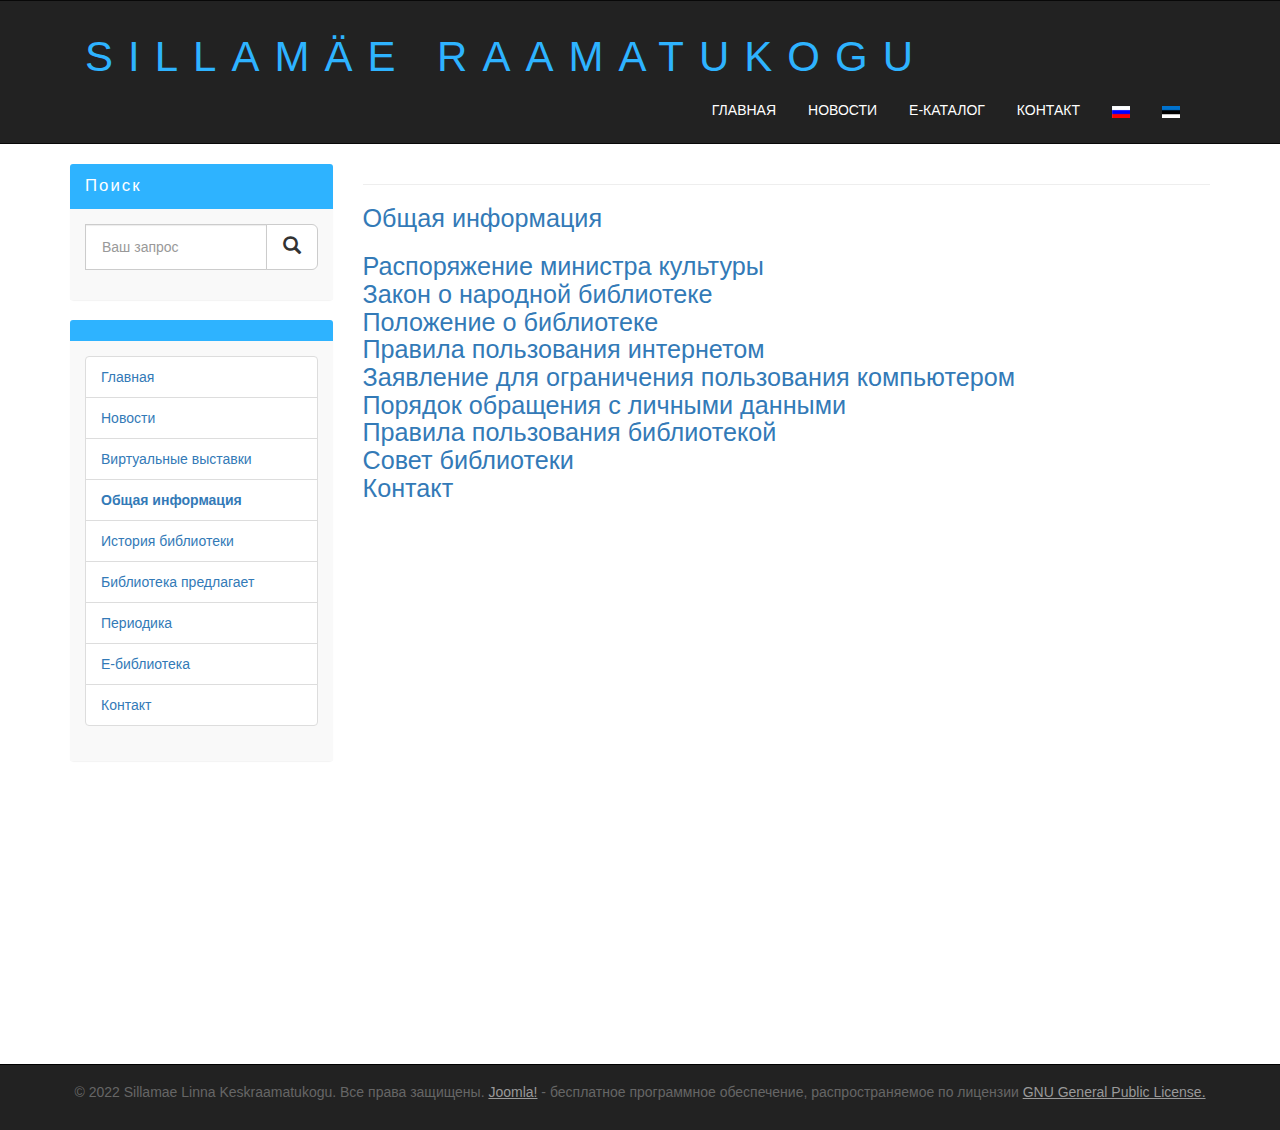
<file: info.html>
<!DOCTYPE html>
<html lang="en">
<head>
	<meta charset="UTF-8">
	<meta name="viewport" content="width=device-width, initial-scale=1.0">

	<title>Slib - Общая информация</title>
	<meta name="description" content="КиноБаза - это портал о кино" />
	<meta name="viewport" content="фильмы, фильмы онлайн, hd" />
	<!-- CSS -->
	<link rel="stylesheet" href="assets/css/bootstrap.min.css">
	<link rel="stylesheet" href="assets/css/style.css">
</head>
<body>

	<!--  -->
	
	<div class="conatiner-fluid">
		<div class="row">
			
			<nav role="navigation" class="navbar navbar-inverse">
				<div class="container">
					
					<div class="navbar-header header">
						
						<div class="container">
							
							<div class="row">
								
								<div class="col-lg-12">
									<h1><a href="index.html">SILLAMÄE RAAMATUKOGU</a></h1>
									<p> </p>
								</div>
							</div>
						</div>

						<button type="button" data-target="#navbarCollapse" data-toggle="collapse" class="navbar-toggle">

							<span class="sr-only">Toggle navigation</span>
							<span class="icon-bar"></span>
							<span class="icon-bar"></span>
							<span class="icon-bar"></span>

						</button>
					</div>
						<div id="navbarCollapse" class="collapse navbar-collapse navbar-right">
						
							<ul class="nav nav-pills">
								<li><a href="index.html">ГЛАВНАЯ</a></li>
								<li><a href="#">НОВОСТИ</a></li>
								<li><a href="http://213.180.28.76/riksweb/index.asp?action=110">Е-КАТАЛОГ</a></li>
								<li><a href="contact.html">КОНТАКТ</a></li>

								<li class="lang-active">
										<a href="info.html">
											<img src="assets/img/ru1.png" alt="Русский (RUS)" title="Русский (RUS)">
										</a>
									</li>

									<li class="">
										<a href="info_et.html">
											<img src="assets/img/et1.png" alt="Eesti (EST)" title="Eesti (EST)">
										</a>
									</li>

							</ul>
						</div>
					</div>
				</nav>
			</div>
		</div>
		
		
		<div class="wrapper">
			
			<div class="container">
				
				<div class="row">
					
				<div class="col-lg-9 col-lg-push-3">
						
					<form role="search" class="visible-xs">
						<div class="form-group">
							<div class="input-group">
								<input type="search" class="form-control input-lg" placeholder="Ваш запрос">
								<div class="input-group-btn">
									<button class="btn btn-default btn-lg" type="submit"><i class="glyphicon glyphicon-search"></i></button>
								</div>
							</div>
						</div>
					</form>

					<!-- <h2>Новые фильмы</h2> -->
					<hr>
					<div class="item-page">
		<h2>
								<a href="info.html">
						Общая информация</a>
						</h2>


		

	
	

	

	
	<h2>
	<a href="https://www.riigiteataja.ee/akt/129122010056" target="_blank">Распоряжение министра культуры</a><br>
	<a href="https://www.riigiteataja.ee/akt/13315366" target="_blank">Закон о народной библиотеке</a><br>
	<a href="https://www.riigiteataja.ee/akt/414032019020" target="_blank">Положение о библиотеке</a><br>
	<a href="/images/docs/info/andmesidevorgu_rus.pdf" target="_blank">Правила пользования интернетом</a><br>
	<a href="/images/docs/info/avaldus.pdf" target="_blank">Заявление для ограничения пользования компьютером</a><br>
	<a href="/images/docs/info/andmekaitsetingimused.pdf" target="_blank">Порядок обращения с личными данными</a><br>
	<a href="/images/docs/info/rkasutamisei_rus.pdf" target="_blank">Правила пользования библиотекой</a><br>
	<a href="/images/docs/info/korraldus.pdf" target="_blank">Совет библиотеки</a>&nbsp;<br>
	<a href="contact.html" target="_blank">Контакт</a></h2>
<br>
<h2>
	&nbsp;</h2>
<br>
 
	</div>




				</div>


				<div class="col-lg-3 col-lg-pull-9">
					
					<div class="panel panel-info hidden-xs">
						<div class="panel-heading"><div class="sidebar-header">Поиск</div></div>
						<div class="panel-body">
							<form role="search">
								<div class="form-group">
									<div class="input-group">
										<input type="search" class="form-control input-lg" placeholder="Ваш запрос">
										<div class="input-group-btn">
											<button class="btn btn-default btn-lg" type="submit"><i class="glyphicon glyphicon-search"></i></button>
										</div>
									</div>
								</div>
							</form>
						</div>
					</div>

					<div class="panel panel-info">
						<div class="panel-heading"><div class="sidebar-header"></div></div>
						<div class="panel-body">
							
							<ul class="list-group">
								<li class="list-group-item list-group-warning">
									<span class="badge"></span>
									<a href="index.html">Главная</a>
								</li>

								<li class="list-group-item list-group-warning">
									<span class="badge"></span>
									<a href="#">Новости</a>
								</li>

								<li class="list-group-item list-group-warning">
									<span class="badge"></span>
									<a href="#">Виртуальные выставки</a>
								</li>

								<li class="list-group-item list-group-warning active1">
									<span class="badge"></span>
									<a href="info.html">Общая информация</a>
								</li>

								<li class="list-group-item list-group-warning">
									<span class="badge"></span>
									<a href="show2.html">История библиотеки</a>
								</li>

								<li class="list-group-item list-group-warning">
									<span class="badge"></span>
									<a href="#">Библиотека предлагает</a>
								</li>

								<li class="list-group-item list-group-warning">
									<span class="badge"></span>
									<a href="#">Периодика</a>
								</li>

								<li class="list-group-item list-group-warning">
									<span class="badge"></span>
									<a href="#">Е-библиотека</a>
								</li>
								<li class="list-group-item list-group-warning">
									<span class="badge"></span>
									<a href="contact.html">Контакт</a>
								</li>

							</ul>

						</div>
					</div>




					<!-- <div class="panel panel-info hidden-xs">
						<div class="panel-heading"><div class="sidebar-header">Вход</div></div>
						<div class="panel-body">

							<form role="form">
								<div class="form-group">
									<input type="text" class="form-control input-lg" placeholder="Логин">
								</div>
								<div class="form-group">
									<input type="password" class="form-control input-lg" placeholder="Пароль">
								</div>

								<button type="submit" class="btn btn-button pull-right">вход</button>

							</form>
						</div>
					</div> -->

					<!-- <div class="panel panel-info hidden-xs">
						<div class="panel-heading"><div class="sidebar-header">Архив Новостей</div></div>
						<div class="panel-body">
							<style>
#calendar2 {
  width: 100%;
  font: monospace;
  line-height: 1.2em;
  font-size: 15px;
  text-align: center;
}
#calendar2 thead tr:last-child {
  font-size: small;
  color: rgb(85, 85, 85);
}
#calendar2 thead tr:nth-child(1) td:nth-child(2) {
  color: rgb(50, 50, 50);
}
#calendar2 thead tr:nth-child(1) td:nth-child(1):hover, #calendar2 thead tr:nth-child(1) td:nth-child(3):hover {
  cursor: pointer;
}
#calendar2 tbody td {
  color: rgb(44, 86, 122);
}
#calendar2 tbody td:nth-child(n+6), #calendar2 .holiday {
  color: rgb(231, 140, 92);
}
#calendar2 tbody td.today {
  background: #2EB3FF;
  color: #fff;
}
</style>

<table id="calendar2">
  <thead>
    <tr><td>‹<td colspan="5"><td>›
    <tr><td>Пн<td>Вт<td>Ср<td>Чт<td>Пт<td>Сб<td>Вс
  <tbody>
</table>

<script>
function Calendar2(id, year, month) {
var Dlast = new Date(year,month+1,0).getDate(),
    D = new Date(year,month,Dlast),
    DNlast = new Date(D.getFullYear(),D.getMonth(),Dlast).getDay(),
    DNfirst = new Date(D.getFullYear(),D.getMonth(),1).getDay(),
    calendar = '<tr>',
    month=["Январь","Февраль","Март","Апрель","Май","Июнь","Июль","Август","Сентябрь","Октябрь","Ноябрь","Декабрь"];
if (DNfirst != 0) {
  for(var  i = 1; i < DNfirst; i++) calendar += '<td>';
}else{
  for(var  i = 0; i < 6; i++) calendar += '<td>';
}
for(var  i = 1; i <= Dlast; i++) {
  if (i == new Date().getDate() && D.getFullYear() == new Date().getFullYear() && D.getMonth() == new Date().getMonth()) {
    calendar += '<td class="today">' + i;
  }else{
    calendar += '<td>' + i;
  }
  if (new Date(D.getFullYear(),D.getMonth(),i).getDay() == 0) {
    calendar += '<tr>';
  }
}
for(var  i = DNlast; i < 7; i++) calendar += '<td>&nbsp;';
document.querySelector('#'+id+' tbody').innerHTML = calendar;
document.querySelector('#'+id+' thead td:nth-child(2)').innerHTML = month[D.getMonth()] +' '+ D.getFullYear();
document.querySelector('#'+id+' thead td:nth-child(2)').dataset.month = D.getMonth();
document.querySelector('#'+id+' thead td:nth-child(2)').dataset.year = D.getFullYear();
if (document.querySelectorAll('#'+id+' tbody tr').length < 6) {  // чтобы при перелистывании месяцев не "подпрыгивала" вся страница, добавляется ряд пустых клеток. Итог: всегда 6 строк для цифр
    document.querySelector('#'+id+' tbody').innerHTML += '<tr><td>&nbsp;<td>&nbsp;<td>&nbsp;<td>&nbsp;<td>&nbsp;<td>&nbsp;<td>&nbsp;';
}
}
Calendar2("calendar2", new Date().getFullYear(), new Date().getMonth());
// переключатель минус месяц
document.querySelector('#calendar2 thead tr:nth-child(1) td:nth-child(1)').onclick = function() {
  Calendar2("calendar2", document.querySelector('#calendar2 thead td:nth-child(2)').dataset.year, parseFloat(document.querySelector('#calendar2 thead td:nth-child(2)').dataset.month)-1);
}
// переключатель плюс месяц
document.querySelector('#calendar2 thead tr:nth-child(1) td:nth-child(3)').onclick = function() {
  Calendar2("calendar2", document.querySelector('#calendar2 thead td:nth-child(2)').dataset.year, parseFloat(document.querySelector('#calendar2 thead td:nth-child(2)').dataset.month)+1);
}
</script>
						</div>
					</div> -->

					<!-- <div class="panel panel-info">
						<div class="panel-heading"><div class="sidebar-header">Ссылки</div></div>
						<div class="panel-body">
							
							<ul class="list-group navbar-left">


							<div style="text-align: center;">
								
								<a href="https://www.sillamae.ee/ru/web/rus/obsee" target="_blank">
									<img alt="Sillamae" src="assets/img/sl.png" style="width: 140px;height: 102px;" title="Sillamae">
								</a>
								<br>
								<br>
							</div>

							<div style="text-align: center;">
								
								<a href="https://www.sillamae.ee/ru/web/rus/gazeta-sillamaeskij-vestnik-" target="_blank" title="Силламяэский вестник">
									<img alt="Sillamae" src="assets/img/sv.png" style="width: 140px;height: 34px;" title="Силламяэский вестник">
								</a>
								<br>
								<br>
							</div>

							<div style="text-align: center;">
								
								<a href="https://sillamaekultuur.ee/" target="_blank">
									<img alt="Sillamae" src="assets/img/sk.png" style="width: 140px;height: 61px;">
								</a>
								<br>
								<br>
							</div>

							<div style="text-align: center;">
								
								<a href="http://www.ulei.ee/ru/" target="_blank">
									<img alt="Sillamae" src="assets/img/sh.png" style="width: 140px;height: 45px;" title="Газета Нарва">
								</a>
								<br>
								<br>
							</div>

							<div style="text-align: center;">
								
								<a href="https://sillamae-muuseum.ee/" target="_blank">
									<img alt="" src="assets/img/sm.png" style="width: 140px;height: 39px;">
								</a>
								<br>
								<br>
							</div>

							<div style="text-align: center;">
								
								<a href="https://www.youtube.com/user/molodoiJA/featured" target="_blank">
									<img alt="Sillamae" src="assets/img/esn_tv.png" style="width: 140px;height: 45px;">
								</a>
								<br>
								<br>
							</div>	

							<div style="text-align: center;">
								
								<a href="https://molodoi.ee/" target="_blank">
									<img alt="Sillamae" src="assets/img/molodoi.png" style="width: 140px;height: 31px;">
								</a>
								<br>
								<br>
							</div>

							<div style="text-align: center;">
								
								<a href="https://kutsehariduskeskus.ee/ru" target="_blank">
									<img alt="Sillamae" src="assets/img/ivkhk.png" style="width: 140px;height: 46px;">
								</a>
								<br>
								<br>
							</div>	

							<div style="text-align: center;">
								
								<a href="http://www.sillamaesk.ee/" target="_blank">
									<img alt="Sillamae" src="assets/img/kalev.png" style="width: 140px;height: 40px;">
								</a>
								<br>
								<br>
							</div>	

							<div style="text-align: center;">
								
								<a href="https://www.silport.ee/rus/index.html" target="_blank">
									<img alt="Sillamae" src="assets/img/silport.png" style="width: 140px;height: 37px;">
								</a>
							</div>					
							</ul>

						</div>
					</div> -->


					
				</div>

				</div>

			</div>

			<div class="clear"></div>

		</div> 

		<!-- CONTENT -->

		
				<!-- SIGN IN/UP -->

				

				<!-- NEWS -->

				
				<!-- RATING -->

				

			

			<!-- FILMS -->



		</div>



	<footer>

		<div class="container">
			<p class="text-center">© 2022 Sillamae Linna Keskraamatukogu. Все права защищены.
			<a href="https://www.joomla.org"><u>Joomla!</u></a> - бесплатное программное обеспечение, распространяемое по лицензии <a href="http://www.gnu.org/licenses/gpl-2.0.html"><u>GNU General Public License.</u></a> </p>
		</div>
		
	</footer>

	</div>

</body>
	<!-- jQuery and JS bundle w/ Popper.js -->
	<script src="https://code.jquery.com/jquery-3.5.1.slim.min.js" integrity="sha384-DfXdz2htPH0lsSSs5nCTpuj/zy4C+OGpamoFVy38MVBnE+IbbVYUew+OrCXaRkfj" crossorigin="anonymous"></script>
	<script src="https://cdn.jsdelivr.net/npm/bootstrap@4.5.3/dist/js/bootstrap.bundle.min.js" integrity="sha384-ho+j7jyWK8fNQe+A12Hb8AhRq26LrZ/JpcUGGOn+Y7RsweNrtN/tE3MoK7ZeZDyx" crossorigin="anonymous"></script>
	<script src="assets/js/bootstrap.min.js"></script>
</html>
</file>
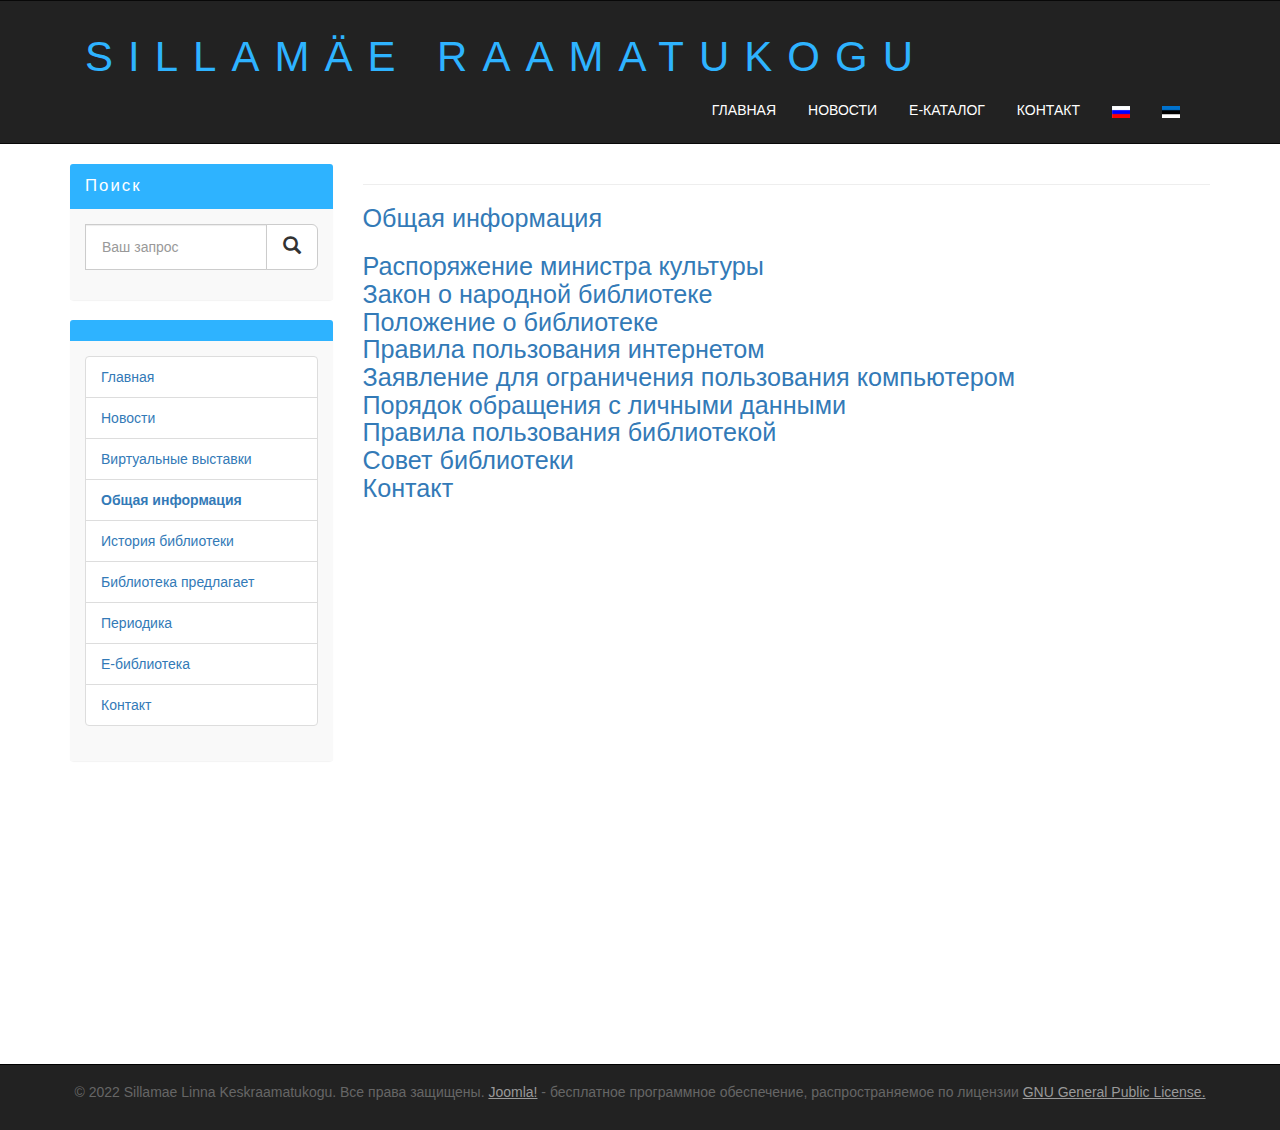
<file: info_et.html>
<!DOCTYPE html>
<html lang="en">
<head>
	<meta charset="UTF-8">
	<meta name="viewport" content="width=device-width, initial-scale=1.0">

	<title>Slib - Üldinfo</title>
	<meta name="description" content="КиноБаза - это портал о кино" />
	<meta name="viewport" content="фильмы, фильмы онлайн, hd" />
	<!-- CSS -->
	<link rel="stylesheet" href="assets/css/bootstrap.min.css">
	<link rel="stylesheet" href="assets/css/style.css">
</head>
<body>

	<!--  -->
	
	<div class="conatiner-fluid">
		<div class="row">
			
			<nav role="navigation" class="navbar navbar-inverse">
				<div class="container">
					
					<div class="navbar-header header">
						
						<div class="container">
							
							<div class="row">
								
								<div class="col-lg-12">
									<h1><a href="index_et.html">SILLAMÄE RAAMATUKOGU</a></h1>
									<p> </p>
								</div>
							</div>
						</div>

						<button type="button" data-target="#navbarCollapse" data-toggle="collapse" class="navbar-toggle">

							<span class="sr-only">Toggle navigation</span>
							<span class="icon-bar"></span>
							<span class="icon-bar"></span>
							<span class="icon-bar"></span>

						</button>
					</div>
						<div id="navbarCollapse" class="collapse navbar-collapse navbar-right">
						
							<ul class="nav nav-pills">
								<li><a href="index.html">ГЛАВНАЯ</a></li>
								<li><a href="#">НОВОСТИ</a></li>
								<li><a href="http://213.180.28.76/riksweb/index.asp?action=110">Е-КАТАЛОГ</a></li>
								<li><a href="contact.html">КОНТАКТ</a></li>

								<li class="lang-active">
										<a href="info.html">
											<img src="assets/img/ru1.png" alt="Русский (RUS)" title="Русский (RUS)">
										</a>
									</li>

									<li class="">
										<a href="info_et.html">
											<img src="assets/img/et1.png" alt="Eesti (EST)" title="Eesti (EST)">
										</a>
									</li>

							</ul>
						</div>
					</div>
				</nav>
			</div>
		</div>
		
		
		<div class="wrapper">
			
			<div class="container">
				
				<div class="row">
					
				<div class="col-lg-9 col-lg-push-3">
						
					<form role="search" class="visible-xs">
						<div class="form-group">
							<div class="input-group">
								<input type="search" class="form-control input-lg" placeholder="Ваш запрос">
								<div class="input-group-btn">
									<button class="btn btn-default btn-lg" type="submit"><i class="glyphicon glyphicon-search"></i></button>
								</div>
							</div>
						</div>
					</form>

					<!-- <h2>Новые фильмы</h2> -->
					<hr>
					<div class="item-page">
		<h2>
								<a href="info.html">
						Общая информация</a>
						</h2>


		

	
	

	

	
	<h2>
	<a href="https://www.riigiteataja.ee/akt/129122010056" target="_blank">Распоряжение министра культуры</a><br>
	<a href="https://www.riigiteataja.ee/akt/13315366" target="_blank">Закон о народной библиотеке</a><br>
	<a href="https://www.riigiteataja.ee/akt/414032019020" target="_blank">Положение о библиотеке</a><br>
	<a href="/images/docs/info/andmesidevorgu_rus.pdf" target="_blank">Правила пользования интернетом</a><br>
	<a href="/images/docs/info/avaldus.pdf" target="_blank">Заявление для ограничения пользования компьютером</a><br>
	<a href="/images/docs/info/andmekaitsetingimused.pdf" target="_blank">Порядок обращения с личными данными</a><br>
	<a href="/images/docs/info/rkasutamisei_rus.pdf" target="_blank">Правила пользования библиотекой</a><br>
	<a href="/images/docs/info/korraldus.pdf" target="_blank">Совет библиотеки</a>&nbsp;<br>
	<a href="contact.html" target="_blank">Контакт</a></h2>
<br>
<h2>
	&nbsp;</h2>
<br>
 
	</div>




				</div>


				<div class="col-lg-3 col-lg-pull-9">
					
					<div class="panel panel-info hidden-xs">
						<div class="panel-heading"><div class="sidebar-header">Поиск</div></div>
						<div class="panel-body">
							<form role="search">
								<div class="form-group">
									<div class="input-group">
										<input type="search" class="form-control input-lg" placeholder="Ваш запрос">
										<div class="input-group-btn">
											<button class="btn btn-default btn-lg" type="submit"><i class="glyphicon glyphicon-search"></i></button>
										</div>
									</div>
								</div>
							</form>
						</div>
					</div>

					<div class="panel panel-info">
						<div class="panel-heading"><div class="sidebar-header"></div></div>
						<div class="panel-body">
							
							<ul class="list-group">
								<li class="list-group-item list-group-warning">
									<span class="badge"></span>
									<a href="index.html">Главная</a>
								</li>

								<li class="list-group-item list-group-warning">
									<span class="badge"></span>
									<a href="#">Новости</a>
								</li>

								<li class="list-group-item list-group-warning">
									<span class="badge"></span>
									<a href="#">Виртуальные выставки</a>
								</li>

								<li class="list-group-item list-group-warning active1">
									<span class="badge"></span>
									<a href="info.html">Общая информация</a>
								</li>

								<li class="list-group-item list-group-warning">
									<span class="badge"></span>
									<a href="show2.html">История библиотеки</a>
								</li>

								<li class="list-group-item list-group-warning">
									<span class="badge"></span>
									<a href="#">Библиотека предлагает</a>
								</li>

								<li class="list-group-item list-group-warning">
									<span class="badge"></span>
									<a href="#">Периодика</a>
								</li>

								<li class="list-group-item list-group-warning">
									<span class="badge"></span>
									<a href="#">Е-библиотека</a>
								</li>
								<li class="list-group-item list-group-warning">
									<span class="badge"></span>
									<a href="contact.html">Контакт</a>
								</li>

							</ul>

						</div>
					</div>




					<!-- <div class="panel panel-info hidden-xs">
						<div class="panel-heading"><div class="sidebar-header">Вход</div></div>
						<div class="panel-body">

							<form role="form">
								<div class="form-group">
									<input type="text" class="form-control input-lg" placeholder="Логин">
								</div>
								<div class="form-group">
									<input type="password" class="form-control input-lg" placeholder="Пароль">
								</div>

								<button type="submit" class="btn btn-button pull-right">вход</button>

							</form>
						</div>
					</div> -->

					<!-- <div class="panel panel-info hidden-xs">
						<div class="panel-heading"><div class="sidebar-header">Архив Новостей</div></div>
						<div class="panel-body">
							<style>
#calendar2 {
  width: 100%;
  font: monospace;
  line-height: 1.2em;
  font-size: 15px;
  text-align: center;
}
#calendar2 thead tr:last-child {
  font-size: small;
  color: rgb(85, 85, 85);
}
#calendar2 thead tr:nth-child(1) td:nth-child(2) {
  color: rgb(50, 50, 50);
}
#calendar2 thead tr:nth-child(1) td:nth-child(1):hover, #calendar2 thead tr:nth-child(1) td:nth-child(3):hover {
  cursor: pointer;
}
#calendar2 tbody td {
  color: rgb(44, 86, 122);
}
#calendar2 tbody td:nth-child(n+6), #calendar2 .holiday {
  color: rgb(231, 140, 92);
}
#calendar2 tbody td.today {
  background: #2EB3FF;
  color: #fff;
}
</style>

<table id="calendar2">
  <thead>
    <tr><td>‹<td colspan="5"><td>›
    <tr><td>Пн<td>Вт<td>Ср<td>Чт<td>Пт<td>Сб<td>Вс
  <tbody>
</table>

<script>
function Calendar2(id, year, month) {
var Dlast = new Date(year,month+1,0).getDate(),
    D = new Date(year,month,Dlast),
    DNlast = new Date(D.getFullYear(),D.getMonth(),Dlast).getDay(),
    DNfirst = new Date(D.getFullYear(),D.getMonth(),1).getDay(),
    calendar = '<tr>',
    month=["Январь","Февраль","Март","Апрель","Май","Июнь","Июль","Август","Сентябрь","Октябрь","Ноябрь","Декабрь"];
if (DNfirst != 0) {
  for(var  i = 1; i < DNfirst; i++) calendar += '<td>';
}else{
  for(var  i = 0; i < 6; i++) calendar += '<td>';
}
for(var  i = 1; i <= Dlast; i++) {
  if (i == new Date().getDate() && D.getFullYear() == new Date().getFullYear() && D.getMonth() == new Date().getMonth()) {
    calendar += '<td class="today">' + i;
  }else{
    calendar += '<td>' + i;
  }
  if (new Date(D.getFullYear(),D.getMonth(),i).getDay() == 0) {
    calendar += '<tr>';
  }
}
for(var  i = DNlast; i < 7; i++) calendar += '<td>&nbsp;';
document.querySelector('#'+id+' tbody').innerHTML = calendar;
document.querySelector('#'+id+' thead td:nth-child(2)').innerHTML = month[D.getMonth()] +' '+ D.getFullYear();
document.querySelector('#'+id+' thead td:nth-child(2)').dataset.month = D.getMonth();
document.querySelector('#'+id+' thead td:nth-child(2)').dataset.year = D.getFullYear();
if (document.querySelectorAll('#'+id+' tbody tr').length < 6) {  // чтобы при перелистывании месяцев не "подпрыгивала" вся страница, добавляется ряд пустых клеток. Итог: всегда 6 строк для цифр
    document.querySelector('#'+id+' tbody').innerHTML += '<tr><td>&nbsp;<td>&nbsp;<td>&nbsp;<td>&nbsp;<td>&nbsp;<td>&nbsp;<td>&nbsp;';
}
}
Calendar2("calendar2", new Date().getFullYear(), new Date().getMonth());
// переключатель минус месяц
document.querySelector('#calendar2 thead tr:nth-child(1) td:nth-child(1)').onclick = function() {
  Calendar2("calendar2", document.querySelector('#calendar2 thead td:nth-child(2)').dataset.year, parseFloat(document.querySelector('#calendar2 thead td:nth-child(2)').dataset.month)-1);
}
// переключатель плюс месяц
document.querySelector('#calendar2 thead tr:nth-child(1) td:nth-child(3)').onclick = function() {
  Calendar2("calendar2", document.querySelector('#calendar2 thead td:nth-child(2)').dataset.year, parseFloat(document.querySelector('#calendar2 thead td:nth-child(2)').dataset.month)+1);
}
</script>
						</div>
					</div> -->

					<!-- <div class="panel panel-info">
						<div class="panel-heading"><div class="sidebar-header">Ссылки</div></div>
						<div class="panel-body">
							
							<ul class="list-group navbar-left">


							<div style="text-align: center;">
								
								<a href="https://www.sillamae.ee/ru/web/rus/obsee" target="_blank">
									<img alt="Sillamae" src="assets/img/sl.png" style="width: 140px;height: 102px;" title="Sillamae">
								</a>
								<br>
								<br>
							</div>

							<div style="text-align: center;">
								
								<a href="https://www.sillamae.ee/ru/web/rus/gazeta-sillamaeskij-vestnik-" target="_blank" title="Силламяэский вестник">
									<img alt="Sillamae" src="assets/img/sv.png" style="width: 140px;height: 34px;" title="Силламяэский вестник">
								</a>
								<br>
								<br>
							</div>

							<div style="text-align: center;">
								
								<a href="https://sillamaekultuur.ee/" target="_blank">
									<img alt="Sillamae" src="assets/img/sk.png" style="width: 140px;height: 61px;">
								</a>
								<br>
								<br>
							</div>

							<div style="text-align: center;">
								
								<a href="http://www.ulei.ee/ru/" target="_blank">
									<img alt="Sillamae" src="assets/img/sh.png" style="width: 140px;height: 45px;" title="Газета Нарва">
								</a>
								<br>
								<br>
							</div>

							<div style="text-align: center;">
								
								<a href="https://sillamae-muuseum.ee/" target="_blank">
									<img alt="" src="assets/img/sm.png" style="width: 140px;height: 39px;">
								</a>
								<br>
								<br>
							</div>

							<div style="text-align: center;">
								
								<a href="https://www.youtube.com/user/molodoiJA/featured" target="_blank">
									<img alt="Sillamae" src="assets/img/esn_tv.png" style="width: 140px;height: 45px;">
								</a>
								<br>
								<br>
							</div>	

							<div style="text-align: center;">
								
								<a href="https://molodoi.ee/" target="_blank">
									<img alt="Sillamae" src="assets/img/molodoi.png" style="width: 140px;height: 31px;">
								</a>
								<br>
								<br>
							</div>

							<div style="text-align: center;">
								
								<a href="https://kutsehariduskeskus.ee/ru" target="_blank">
									<img alt="Sillamae" src="assets/img/ivkhk.png" style="width: 140px;height: 46px;">
								</a>
								<br>
								<br>
							</div>	

							<div style="text-align: center;">
								
								<a href="http://www.sillamaesk.ee/" target="_blank">
									<img alt="Sillamae" src="assets/img/kalev.png" style="width: 140px;height: 40px;">
								</a>
								<br>
								<br>
							</div>	

							<div style="text-align: center;">
								
								<a href="https://www.silport.ee/rus/index.html" target="_blank">
									<img alt="Sillamae" src="assets/img/silport.png" style="width: 140px;height: 37px;">
								</a>
							</div>					
							</ul>

						</div>
					</div> -->


					
				</div>

				</div>

			</div>

			<div class="clear"></div>

		</div> 

		<!-- CONTENT -->

		
				<!-- SIGN IN/UP -->

				

				<!-- NEWS -->

				
				<!-- RATING -->

				

			

			<!-- FILMS -->



		</div>



	<footer>

		<div class="container">
			<p class="text-center">© 2022 Sillamae Linna Keskraamatukogu. Все права защищены.
			<a href="https://www.joomla.org"><u>Joomla!</u></a> - бесплатное программное обеспечение, распространяемое по лицензии <a href="http://www.gnu.org/licenses/gpl-2.0.html"><u>GNU General Public License.</u></a> </p>
		</div>
		
	</footer>

	</div>

</body>
	<!-- jQuery and JS bundle w/ Popper.js -->
	<script src="https://code.jquery.com/jquery-3.5.1.slim.min.js" integrity="sha384-DfXdz2htPH0lsSSs5nCTpuj/zy4C+OGpamoFVy38MVBnE+IbbVYUew+OrCXaRkfj" crossorigin="anonymous"></script>
	<script src="https://cdn.jsdelivr.net/npm/bootstrap@4.5.3/dist/js/bootstrap.bundle.min.js" integrity="sha384-ho+j7jyWK8fNQe+A12Hb8AhRq26LrZ/JpcUGGOn+Y7RsweNrtN/tE3MoK7ZeZDyx" crossorigin="anonymous"></script>
	<script src="assets/js/bootstrap.min.js"></script>
</html>
</file>
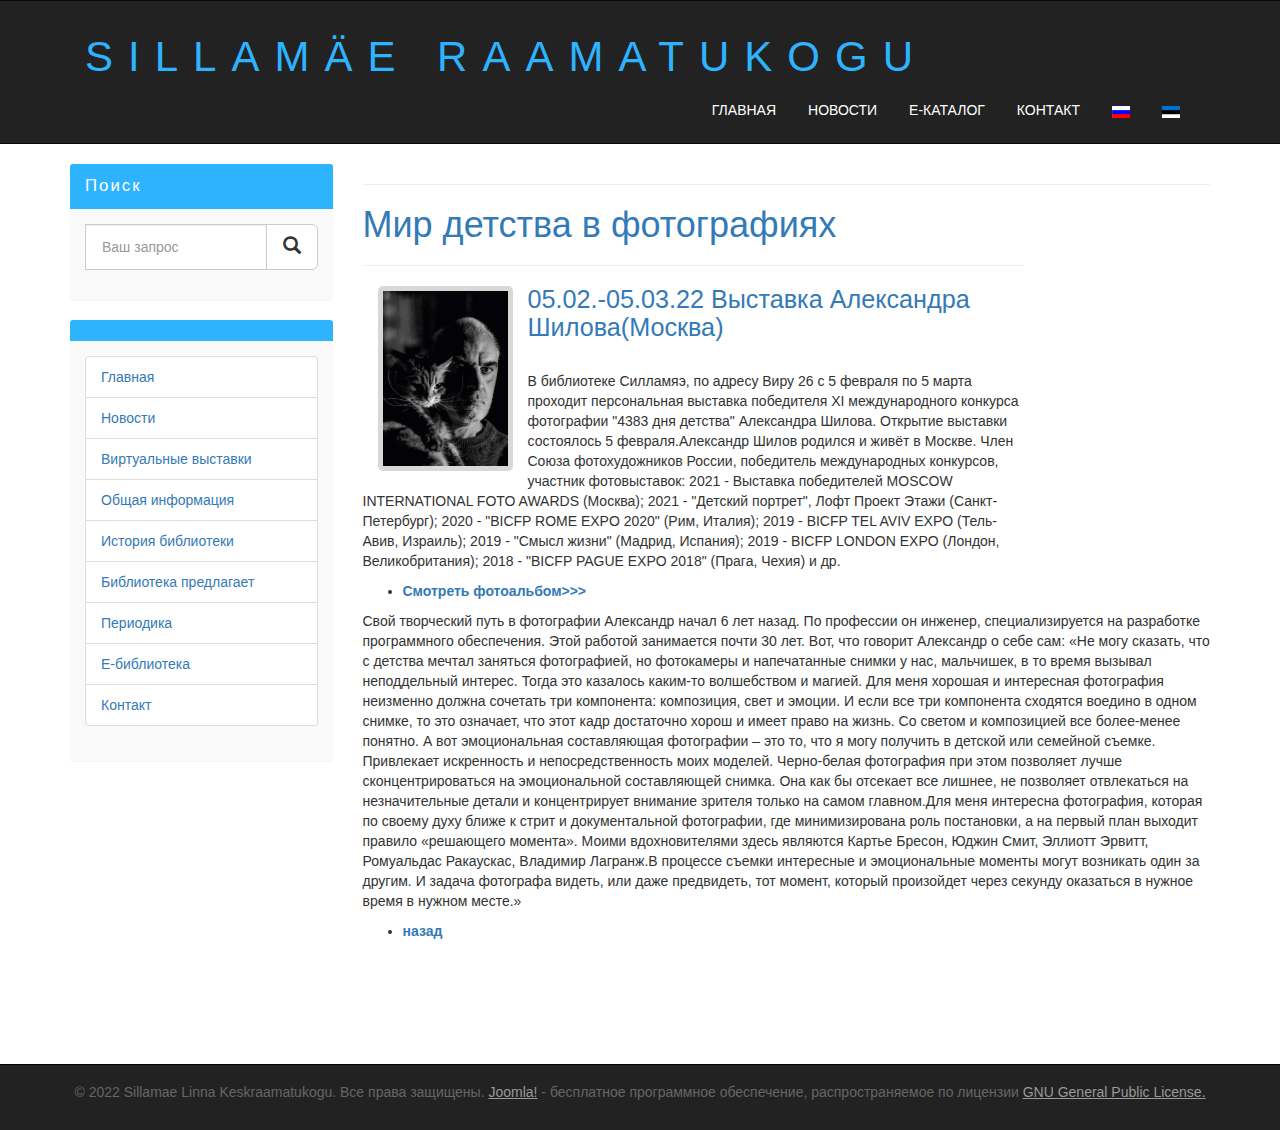
<file: Mir.html>
<!DOCTYPE html>
<html lang="en">
<head>
	<meta charset="UTF-8">
	<meta name="viewport" content="width=device-width, initial-scale=1.0">

	<title>Slib</title>
	<meta name="description" content="КиноБаза - это портал о кино" />
	<meta name="viewport" content="фильмы, фильмы онлайн, hd" />
	<!-- CSS -->
	<link rel="stylesheet" href="assets/css/bootstrap.min.css">
	<link rel="stylesheet" href="assets/css/style.css">
</head>
<body>

	<!--  -->
	
	<div class="conatiner-fluid">
		<div class="row">
			
			<nav role="navigation" class="navbar navbar-inverse">
				<div class="container">
					
					<div class="navbar-header header">
						
						<div class="container">
							
							<div class="row">
								
								<div class="col-lg-12">
									<h1><a href="index.html">SILLAMÄE RAAMATUKOGU</a></h1>
									<p> </p>
								</div>
							</div>
						</div>

						<button type="button" data-target="#navbarCollapse" data-toggle="collapse" class="navbar-toggle">

							<span class="sr-only">Toggle navigation</span>
							<span class="icon-bar"></span>
							<span class="icon-bar"></span>
							<span class="icon-bar"></span>

						</button>
					</div>
						<div id="navbarCollapse" class="collapse navbar-collapse navbar-right">
						
							<ul class="nav nav-pills">
								<li><a href="index.html">ГЛАВНАЯ</a></li>
								<li><a href="#">НОВОСТИ</a></li>
								<li><a href="http://213.180.28.76/riksweb/index.asp?action=110">Е-КАТАЛОГ</a></li>
								<li><a href="contact.html">КОНТАКТ</a></li>

								<li class="lang-active">
										<a href="show2.html">
											<img src="assets/img/ru1.png" alt="Русский (RUS)" title="Русский (RUS)">
										</a>
									</li>

									<li class="">
										<a href="show2_et.html">
											<img src="assets/img/et1.png" alt="Eesti (EST)" title="Eesti (EST)">
										</a>
									</li>

							</ul>
						</div>
					</div>
				</nav>
			</div>
		</div>
		
		
		<div class="wrapper">
			
			<div class="container">
				
				<div class="row">
					
				<div class="col-lg-9 col-lg-push-3">
						
					<form role="search" class="visible-xs">
						<div class="form-group">
							<div class="input-group">
								<input type="search" class="form-control input-lg" placeholder="Ваш запрос">
								<div class="input-group-btn">
									<button class="btn btn-default btn-lg" type="submit"><i class="glyphicon glyphicon-search"></i></button>
								</div>
							</div>
						</div>
					</form>

					<!-- <h2>Новые фильмы</h2> -->
					<hr>
					<div class="item-page">
					<h1>
					<a href="">Мир детства в фотографиях</a>
					</h1>
					<hr>

					<div class="films_block col-lg-3 col-md-3 col-sm-3 col-xs-6">
							
						<a href="show.html"><img src="assets/img/silov.png" alt="веселые забавы"></a>
						
					</div>

					<p style="text-align: justify;">
						<h2><a href="Mir.">05.02.-05.03.22 Выставка Александра Шилова(Москва)</a></h2>
					</p>
					<br>
					<p>В библиотеке Силламяэ, по адресу Виру 26 с 5 февраля по 5 марта проходит персональная выставка победителя XI международного конкурса фотографии "4383 дня детства" Александра Шилова. Открытие выставки состоялось 5 февраля.Александр Шилов родился и живёт в Москве. Член Союза фотохудожников России, победитель международных конкурсов, участник фотовыставок: 2021 - Выставка победителей MOSCOW INTERNATIONAL FOTO AWARDS (Москва); 2021 - "Детский портрет", Лофт Проект Этажи (Санкт-Петербург); 2020 - "BICFP ROME EXPO 2020" (Рим, Италия); 2019 - BICFP TEL AVIV EXPO (Тель-Авив, Израиль); 2019 - "Смысл жизни" (Мадрид, Испания); 2019 - BICFP LONDON EXPO (Лондон, Великобритания); 2018 - "BICFP PAGUE EXPO 2018" (Прага, Чехия) и др. </p>

					<ul>
						<li style="text-align: justify;">
							<strong><a href="https://photos.google.com/share/AF1QipOrIBsa7VhYO7W2DuuZaO3OZiEddsYbwP2dgHTGAWjnEmkG5QzMBwrk9XP9hDzkmA?key=SWVaaHVNYlNiU3NybXlrZ29ac1ZCSjNHb09qek1B">Смотреть фотоальбом>>></a></strong></li>
					</ul>
			</div>

			<p> Свой творческий путь в фотографии Александр начал 6 лет назад. По профессии он инженер, специализируется на разработке программного обеспечения. Этой работой занимается почти 30 лет. Вот, что говорит Александр о себе сам: «Не могу сказать, что с детства мечтал заняться фотографией, но фотокамеры и напечатанные снимки у нас, мальчишек, в то время вызывал неподдельный интерес. Тогда это казалось каким-то волшебством и магией. Для меня хорошая и интересная фотография неизменно должна сочетать три компонента: композиция, свет и эмоции. И если все три компонента сходятся воедино в одном снимке, то это означает, что этот кадр достаточно хорош и имеет право на жизнь. Со светом и композицией все более-менее понятно. А вот эмоциональная составляющая фотографии – это то, что я могу получить в детской или семейной съемке. Привлекает искренность и непосредственность моих моделей. Черно-белая фотография при этом позволяет лучше сконцентрироваться на эмоциональной составляющей снимка. Она как бы отсекает все лишнее, не позволяет отвлекаться на незначительные детали и концентрирует внимание зрителя только на самом главном.Для меня интересна фотография, которая по своему духу ближе к стрит и документальной фотографии, где минимизирована роль постановки, а на первый план выходит правило «решающего момента». Моими вдохновителями здесь являются Картье Бресон, Юджин Смит, Эллиотт Эрвитт, Ромуальдас Ракаускас, Владимир Лагранж.В процессе съемки интересные и эмоциональные моменты могут возникать один за другим. И задача фотографа видеть, или даже предвидеть, тот момент, который произойдет через секунду оказаться в нужное время в нужном месте.»</p>

			<ul>
				<li style="text-align: justify;">
					<strong><a href="index.html">назад</a></strong></li>
			</ul>
			
			</div>




				<div class="col-lg-3 col-lg-pull-9">
					
					<div class="panel panel-info hidden-xs">
						<div class="panel-heading"><div class="sidebar-header">Поиск</div></div>
						<div class="panel-body">
							<form role="search">
								<div class="form-group">
									<div class="input-group">
										<input type="search" class="form-control input-lg" placeholder="Ваш запрос">
										<div class="input-group-btn">
											<button class="btn btn-default btn-lg" type="submit"><i class="glyphicon glyphicon-search"></i></button>
										</div>
									</div>
								</div>
							</form>
						</div>
					</div>

					<div class="panel panel-info">
						<div class="panel-heading"><div class="sidebar-header"></div></div>
						<div class="panel-body">
							
							<ul class="list-group">
								<li class="list-group-item list-group-warning">
									<span class="badge"></span>
									<a href="index.html">Главная</a>
								</li>

								<li class="list-group-item list-group-warning">
									<span class="badge"></span>
									<a href="#">Новости</a>
								</li>

								<li class="list-group-item list-group-warning">
									<span class="badge"></span>
									<a href="#">Виртуальные выставки</a>
								</li>

								<li class="list-group-item list-group-warning">
									<span class="badge"></span>
									<a href="info.html">Общая информация</a>
								</li>

								<li class="list-group-item list-group-warning">
									<span class="badge"></span>
									<a href="show2.html">История библиотеки</a>
								</li>


								<li class="list-group-item list-group-warning">
									<span class="badge"></span>
									<a href="#">Библиотека предлагает</a>
								</li>

								<li class="list-group-item list-group-warning">
									<span class="badge"></span>
									<a href="#">Периодика</a>
								</li>

								<li class="list-group-item list-group-warning">
									<span class="badge"></span>
									<a href="#">Е-библиотека</a>
								</li>
								<li class="list-group-item list-group-warning">
									<span class="badge"></span>
									<a href="contact.html">Контакт</a>
								</li>

							</ul>

						</div>


					</div>
					
				</div>

				</div>

			</div>

			<div class="clear"></div>

		</div> 

		</div>



	<footer>

		<div class="container">
			<p class="text-center">© 2022 Sillamae Linna Keskraamatukogu. Все права защищены.
			<a href="https://www.joomla.org"><u>Joomla!</u></a> - бесплатное программное обеспечение, распространяемое по лицензии <a href="http://www.gnu.org/licenses/gpl-2.0.html"><u>GNU General Public License.</u></a> </p>
		</div>
		
	</footer>

	</div>

</body>
	<!-- jQuery and JS bundle w/ Popper.js -->
	<script src="https://code.jquery.com/jquery-3.5.1.slim.min.js" integrity="sha384-DfXdz2htPH0lsSSs5nCTpuj/zy4C+OGpamoFVy38MVBnE+IbbVYUew+OrCXaRkfj" crossorigin="anonymous"></script>
	<script src="https://cdn.jsdelivr.net/npm/bootstrap@4.5.3/dist/js/bootstrap.bundle.min.js" integrity="sha384-ho+j7jyWK8fNQe+A12Hb8AhRq26LrZ/JpcUGGOn+Y7RsweNrtN/tE3MoK7ZeZDyx" crossorigin="anonymous"></script>
	<script src="assets/js/bootstrap.min.js"></script>
</html>
</file>
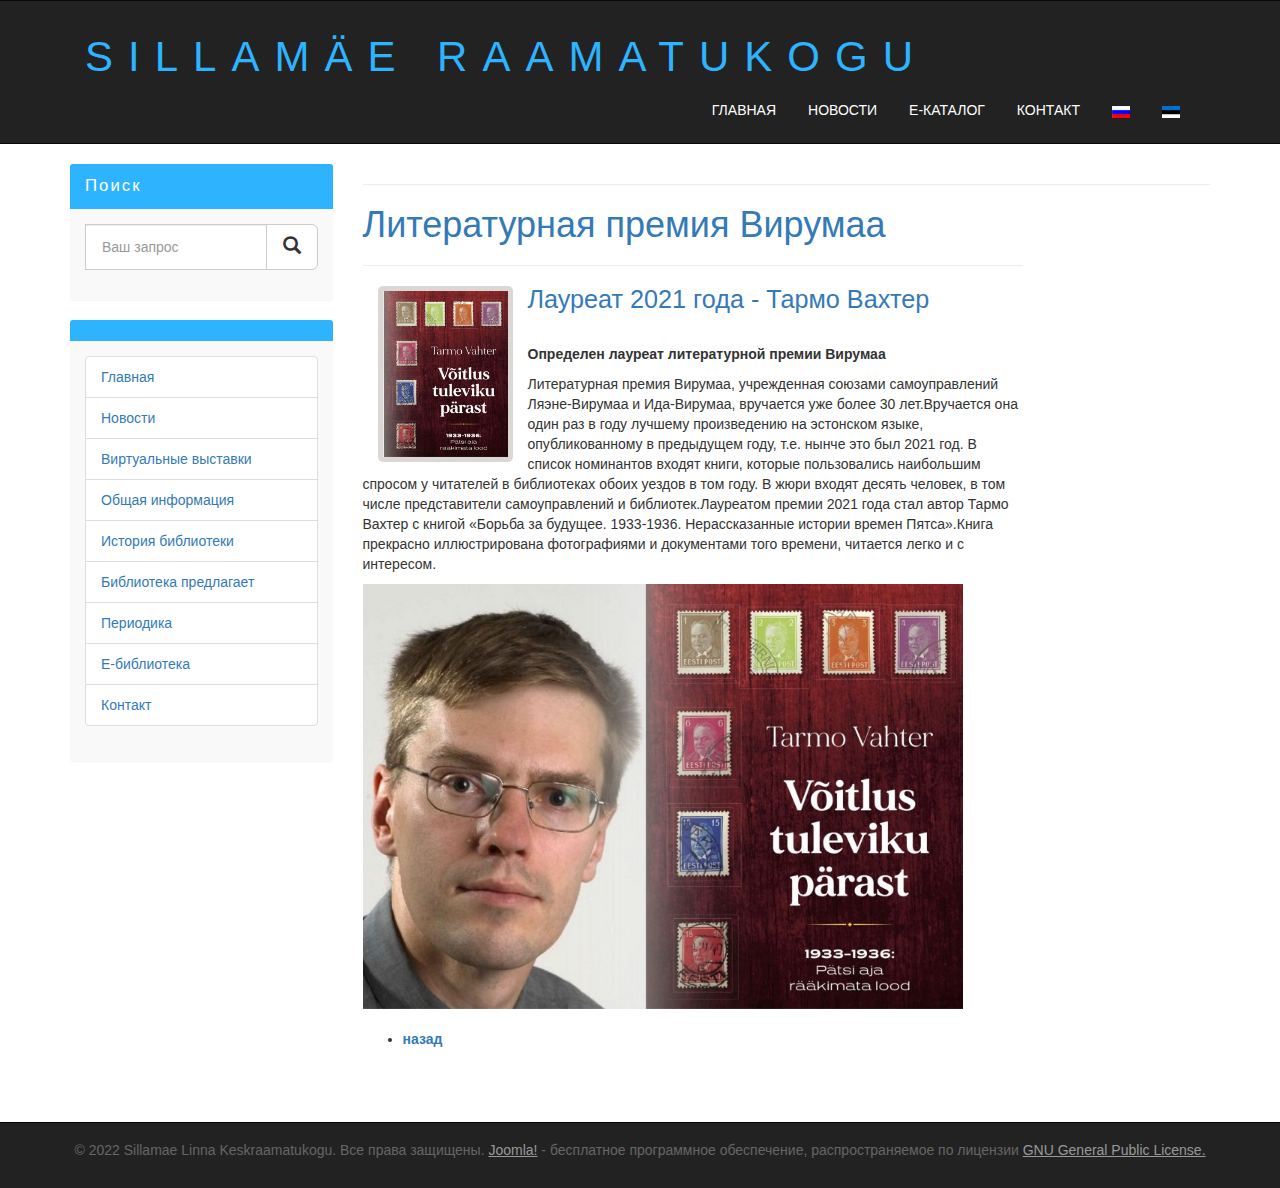
<file: Premia.html>
<!DOCTYPE html>
<html lang="en">
<head>
	<meta charset="UTF-8">
	<meta name="viewport" content="width=device-width, initial-scale=1.0">

	<title>Slib</title>
	<meta name="description" content="КиноБаза - это портал о кино" />
	<meta name="viewport" content="фильмы, фильмы онлайн, hd" />
	<!-- CSS -->
	<link rel="stylesheet" href="assets/css/bootstrap.min.css">
	<link rel="stylesheet" href="assets/css/style.css">
</head>
<body>

	<!--  -->
	
	<div class="conatiner-fluid">
		<div class="row">
			
			<nav role="navigation" class="navbar navbar-inverse">
				<div class="container">
					
					<div class="navbar-header header">
						
						<div class="container">
							
							<div class="row">
								
								<div class="col-lg-12">
									<h1><a href="index.html">SILLAMÄE RAAMATUKOGU</a></h1>
									<p> </p>
								</div>
							</div>
						</div>

						<button type="button" data-target="#navbarCollapse" data-toggle="collapse" class="navbar-toggle">

							<span class="sr-only">Toggle navigation</span>
							<span class="icon-bar"></span>
							<span class="icon-bar"></span>
							<span class="icon-bar"></span>

						</button>
					</div>
						<div id="navbarCollapse" class="collapse navbar-collapse navbar-right">
						
							<ul class="nav nav-pills">
								<li><a href="index.html">ГЛАВНАЯ</a></li>
								<li><a href="#">НОВОСТИ</a></li>
								<li><a href="http://213.180.28.76/riksweb/index.asp?action=110">Е-КАТАЛОГ</a></li>
								<li><a href="contact.html">КОНТАКТ</a></li>

								<li class="lang-active">
										<a href="show2.html">
											<img src="assets/img/ru1.png" alt="Русский (RUS)" title="Русский (RUS)">
										</a>
									</li>

									<li class="">
										<a href="show2_et.html">
											<img src="assets/img/et1.png" alt="Eesti (EST)" title="Eesti (EST)">
										</a>
									</li>

							</ul>
						</div>
					</div>
				</nav>
			</div>
		</div>
		
		
		<div class="wrapper">
			
			<div class="container">
				
				<div class="row">
					
				<div class="col-lg-9 col-lg-push-3">
						
					<form role="search" class="visible-xs">
						<div class="form-group">
							<div class="input-group">
								<input type="search" class="form-control input-lg" placeholder="Ваш запрос">
								<div class="input-group-btn">
									<button class="btn btn-default btn-lg" type="submit"><i class="glyphicon glyphicon-search"></i></button>
								</div>
							</div>
						</div>
					</form>

					<!-- <h2>Новые фильмы</h2> -->
					<hr>
					<div class="item-page">
					<h1>
					<a href="">Литературная премия Вирумаа</a>
					</h1>
					<hr>

					<div class="films_block col-lg-3 col-md-3 col-sm-3 col-xs-6">
							
						<a href="show.html"><img src="assets/img/vahter1.jpg" alt=""></a>
						
					</div>

					<p style="text-align: justify;">
						<h2><a href="Mir.">Лауреат 2021 года - Тармо Вахтер</a></h2>
					</p>
					<br>
					<p><strong>Определен лауреат литературной премии Вирумаа</strong></p>
					<p>Литературная премия Вирумаа, учрежденная союзами самоуправлений Ляэне-Вирумаа и Ида-Вирумаа, вручается уже более 30 лет.Вручается она один раз в году лучшему произведению  на эстонском языке, опубликованному в предыдущем году, т.е. нынче это был 2021 год.  В список номинантов входят книги, которые пользовались наибольшим спросом  у  читателей в библиотеках обоих уездов в том году. В жюри входят десять человек, в том числе представители самоуправлений и библиотек.Лауреатом премии 2021 года стал автор Тармо Вахтер с книгой «Борьба за будущее. 1933-1936. Нерассказанные истории времен Пятса».Книга прекрасно иллюстрирована фотографиями и документами того времени, читается легко и с интересом.</p>

			</div>

			<a href="assets/img/vahter.jpg" target="_blank">
				<img alt="" src="assets/img/vahter.jpg" style="width: 600px; height: 425px; ">
			</a>
			<h1></h1>
			<ul>
				<li style="text-align: justify;">
					<strong><a href="index.html">назад</a></strong></li>
			</ul>
			
			</div>




				<div class="col-lg-3 col-lg-pull-9">
					
					<div class="panel panel-info hidden-xs">
						<div class="panel-heading"><div class="sidebar-header">Поиск</div></div>
						<div class="panel-body">
							<form role="search">
								<div class="form-group">
									<div class="input-group">
										<input type="search" class="form-control input-lg" placeholder="Ваш запрос">
										<div class="input-group-btn">
											<button class="btn btn-default btn-lg" type="submit"><i class="glyphicon glyphicon-search"></i></button>
										</div>
									</div>
								</div>
							</form>
						</div>
					</div>

					<div class="panel panel-info">
						<div class="panel-heading"><div class="sidebar-header"></div></div>
						<div class="panel-body">
							
							<ul class="list-group">
								<li class="list-group-item list-group-warning">
									<span class="badge"></span>
									<a href="index.html">Главная</a>
								</li>

								<li class="list-group-item list-group-warning">
									<span class="badge"></span>
									<a href="#">Новости</a>
								</li>

								<li class="list-group-item list-group-warning">
									<span class="badge"></span>
									<a href="#">Виртуальные выставки</a>
								</li>

								<li class="list-group-item list-group-warning">
									<span class="badge"></span>
									<a href="info.html">Общая информация</a>
								</li>

								<li class="list-group-item list-group-warning ">
									<span class="badge"></span>
									<a href="show2.html">История библиотеки</a>
								</li>


								<li class="list-group-item list-group-warning">
									<span class="badge"></span>
									<a href="#">Библиотека предлагает</a>
								</li>

								<li class="list-group-item list-group-warning">
									<span class="badge"></span>
									<a href="#">Периодика</a>
								</li>

								<li class="list-group-item list-group-warning">
									<span class="badge"></span>
									<a href="#">Е-библиотека</a>
								</li>
								<li class="list-group-item list-group-warning">
									<span class="badge"></span>
									<a href="contact.html">Контакт</a>
								</li>

							</ul>

						</div>


					</div>
					
				</div>

				</div>

			</div>

			<div class="clear"></div>

		</div> 

		</div>



	<footer>

		<div class="container">
			<p class="text-center">© 2022 Sillamae Linna Keskraamatukogu. Все права защищены.
			<a href="https://www.joomla.org"><u>Joomla!</u></a> - бесплатное программное обеспечение, распространяемое по лицензии <a href="http://www.gnu.org/licenses/gpl-2.0.html"><u>GNU General Public License.</u></a> </p>
		</div>
		
	</footer>

	</div>

</body>
	<!-- jQuery and JS bundle w/ Popper.js -->
	<script src="https://code.jquery.com/jquery-3.5.1.slim.min.js" integrity="sha384-DfXdz2htPH0lsSSs5nCTpuj/zy4C+OGpamoFVy38MVBnE+IbbVYUew+OrCXaRkfj" crossorigin="anonymous"></script>
	<script src="https://cdn.jsdelivr.net/npm/bootstrap@4.5.3/dist/js/bootstrap.bundle.min.js" integrity="sha384-ho+j7jyWK8fNQe+A12Hb8AhRq26LrZ/JpcUGGOn+Y7RsweNrtN/tE3MoK7ZeZDyx" crossorigin="anonymous"></script>
	<script src="assets/js/bootstrap.min.js"></script>
</html>
</file>
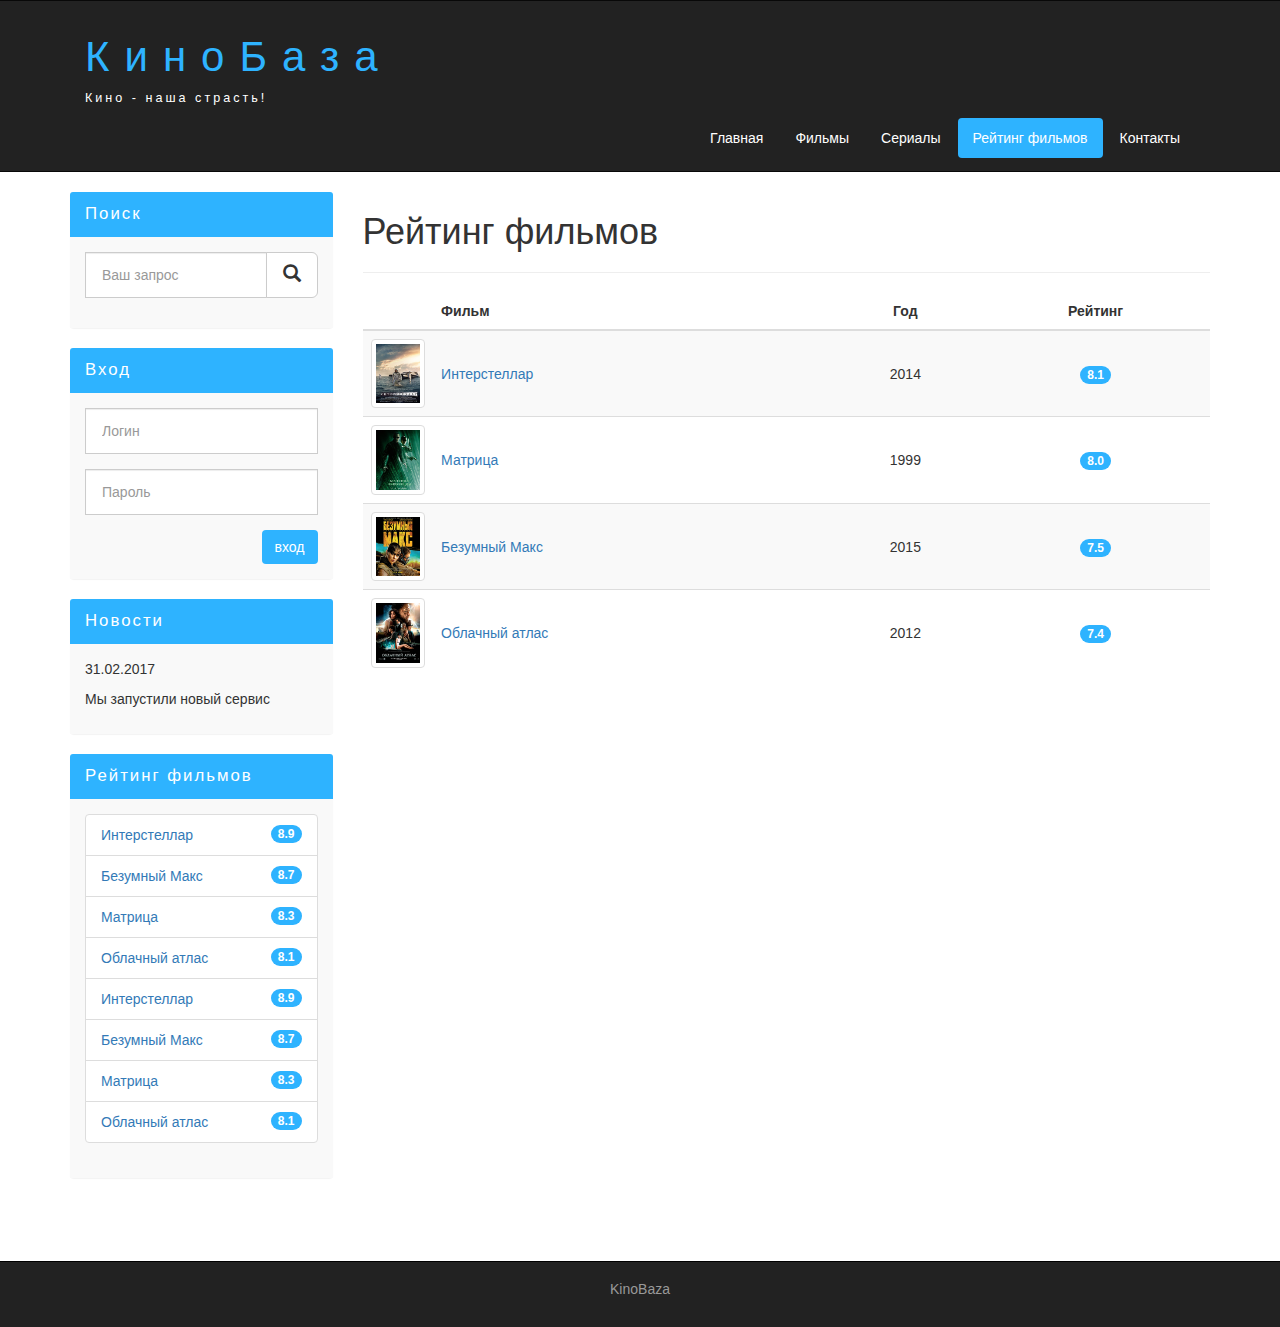
<file: rating.html>
<!DOCTYPE html>
<html lang="en">
<head>
	<meta charset="UTF-8">
	<meta name="viewport" content="width=device-width, initial-scale=1.0">
	<title>КиноБаза - Рейтинг</title>
	<meta name="description" content="КиноБаза - это портал о кино" />
	<meta name="viewport" content="фильмы, фильмы онлайн, hd" />
	<!-- CSS -->
	<link rel="stylesheet" href="assets/css/bootstrap.min.css">
	<link rel="stylesheet" href="assets/css/style.css">
</head>
<body>

	<!--  -->
	
	<div class="conatiner-fluid">
		<div class="row">
			
			<nav role="navigation" class="navbar navbar-inverse">
				<div class="container">
					
					<div class="navbar-header header">
						
						<div class="container">
							
							<div class="row">
								
								<div class="col-lg-12">
									<h1><a href="index.html">КиноБаза</a></h1>
									<p>Кино - наша страсть!</p>
								</div>
							</div>
						</div>

						<button type="button" data-target="#navbarCollapse" data-toggle="collapse" class="navbar-toggle">

							<span class="sr-only">Toggle navigation</span>
							<span class="icon-bar"></span>
							<span class="icon-bar"></span>
							<span class="icon-bar"></span>

						</button>
					</div>
						<div id="navbarCollapse" class="collapse navbar-collapse navbar-right">
						
							<ul class="nav nav-pills">
								<li><a href="index.html">Главная</a></li>
								<li><a href="films.html">Фильмы</a></li>
								<li><a href="serials.html">Сериалы</a></li>
								<li class="active"><a href="rating.html">Рейтинг фильмов</a></li>
								<li><a href="contact.html">Контакты</a></li>

							</ul>
						</div>
					</div>
				</nav>
			</div>
		</div>
		
		
		<div class="wrapper">
			
			<div class="container">
				
				<div class="row">
					
				<div class="col-lg-9 col-lg-push-3">
						
					<form role="search" class="visible-xs">
						<div class="form-group">
							<div class="input-group">
								<input type="search" class="form-control input-lg" placeholder="Ваш запрос">
								<div class="input-group-btn">
									<button class="btn btn-default btn-lg" type="submit"><i class="glyphicon glyphicon-search"></i></button>
								</div>
							</div>
						</div>
					</form>

					<h1>Рейтинг фильмов</h1>
					<hr>

					<table class="table table-striped">
						<thead>
					
							<tr>
								<th></th>
								<th>Фильм</th>
								<th class="text-center">Год</th>
								<th class="text-center">Рейтинг</th>
							</tr>
						<thead>
						<tbody>
							<tr>
								<td class="col-lg-1 col-md-1 col-xs-2">
									<img class="img-rsponsive img-thumbnail" src="assets/img/inter.png" alt="интерстеллар">
								</td>
								<td class="vert-align"><a href="show.html">Интерстеллар</a></td>
								<td class="text-center vert-align">2014</td>
								<td class="text-center vert-align"><span class="badge">8.1</span></td>
							</tr>
							<tr>
								<td class="col-lg-1 col-md-1 col-xs-2">
									<img class="img-rsponsive img-thumbnail" src="assets/img/matrix.png" alt="матрица">
								</td>
								<td class="vert-align"><a href="show2.html">Матрица</a></td>
								<td class="text-center vert-align">1999</td>
								<td class="text-center vert-align"><span class="badge">8.0</span></td>
							</tr>
							<tr>
								<td class="col-lg-1 col-md-1 col-xs-2">
									<img class="img-rsponsive img-thumbnail" src="assets/img/max.png" alt="безумный макс">
								</td>
								<td class="vert-align"><a href="show3.html">Безумный Макс</a></td>
								<td class="text-center vert-align">2015</td>
								<td class="text-center vert-align"><span class="badge">7.5</span></td>
							</tr>
							<tr>
								<td class="col-lg-1 col-md-1 col-xs-2">
									<img class="img-rsponsive img-thumbnail" src="assets/img/cloud.png" alt="облачный атлас">
								</td>
								<td class="vert-align"><a href="show4.html">Облачный атлас</a></td>
								<td class="text-center vert-align">2012</td>
								<td class="text-center vert-align"><span class="badge">7.4</span></td>
							</tr>
						</tbody>

					</table>

					<div class="margin-8 clear"></div>
				</div>

				<div class="col-lg-3 col-lg-pull-9">
					
					<div class="panel panel-info hidden-xs">
						<div class="panel-heading"><div class="sidebar-header">Поиск</div></div>
						<div class="panel-body">
							<form role="search">
								<div class="form-group">
									<div class="input-group">
										<input type="search" class="form-control input-lg" placeholder="Ваш запрос">
										<div class="input-group-btn">
											<button class="btn btn-default btn-lg" type="submit"><i class="glyphicon glyphicon-search"></i></button>
										</div>
									</div>
								</div>
							</form>
						</div>
					</div>

					<div class="panel panel-info hidden-xs">
						<div class="panel-heading"><div class="sidebar-header">Вход</div></div>
						<div class="panel-body">

							<form role="form">
								<div class="form-group">
									<input type="text" class="form-control input-lg" placeholder="Логин">
								</div>
								<div class="form-group">
									<input type="password" class="form-control input-lg" placeholder="Пароль">
								</div>

								<button type="submit" class="btn btn-button pull-right">вход</button>

							</form>
						</div>
					</div>

					<div class="panel panel-info hidden-xs">
						<div class="panel-heading"><div class="sidebar-header">Новости</div></div>
						<div class="panel-body">
							<p>31.02.2017</p>
							<p>Мы запустили новый сервис</p>
						</div>
					</div>

					<div class="panel panel-info">
						<div class="panel-heading"><div class="sidebar-header">Рейтинг фильмов</div></div>
						<div class="panel-body">
							
							<ul class="list-group">
								<li class="list-group-item list-group-warning">
									<span class="badge">8.9</span>
									<a href="show.html">Интерстеллар</a>
								</li>

								<li class="list-group-item list-group-warning">
									<span class="badge">8.7</span>
									<a href="show3.html">Безумный Макс</a>
								</li>

								<li class="list-group-item list-group-warning">
									<span class="badge">8.3</span>
									<a href="show2.html">Матрица</a>
								</li>

								<li class="list-group-item list-group-warning">
									<span class="badge">8.1</span>
									<a href="show4.html">Облачный атлас</a>
								</li>

								<li class="list-group-item list-group-warning">
									<span class="badge">8.9</span>
									<a href="show.html">Интерстеллар</a>
								</li>

								<li class="list-group-item list-group-warning">
									<span class="badge">8.7</span>
									<a href="show3.html">Безумный Макс</a>
								</li>

								<li class="list-group-item list-group-warning">
									<span class="badge">8.3</span>
									<a href="show2.html">Матрица</a>
								</li>

								<li class="list-group-item list-group-warning">
									<span class="badge">8.1</span>
									<a href="show4.html">Облачный атлас</a>
								</li>

							</ul>

						</div>
					</div>

				</div>

				</div>

			</div>

			<div class="clear"></div>

		</div>

		<!-- CONTENT -->

		
				<!-- SIGN IN/UP -->

				

				<!-- NEWS -->

				
				<!-- RATING -->

				

			

			<!-- FILMS -->



		</div>


	<footer>

		<div class="container">
			<p class="text-center"> <a href="https://www.kinopoisk.ru/">KinoBaza</a> </p>
		</div>
		
	</footer>

	</div>

</body>
	<!-- jQuery and JS bundle w/ Popper.js -->
	<script src="https://code.jquery.com/jquery-3.5.1.slim.min.js" integrity="sha384-DfXdz2htPH0lsSSs5nCTpuj/zy4C+OGpamoFVy38MVBnE+IbbVYUew+OrCXaRkfj" crossorigin="anonymous"></script>
	<script src="https://cdn.jsdelivr.net/npm/bootstrap@4.5.3/dist/js/bootstrap.bundle.min.js" integrity="sha384-ho+j7jyWK8fNQe+A12Hb8AhRq26LrZ/JpcUGGOn+Y7RsweNrtN/tE3MoK7ZeZDyx" crossorigin="anonymous"></script>
	<script src="assets/js/bootstrap.min.js"></script>
</html>
</file>
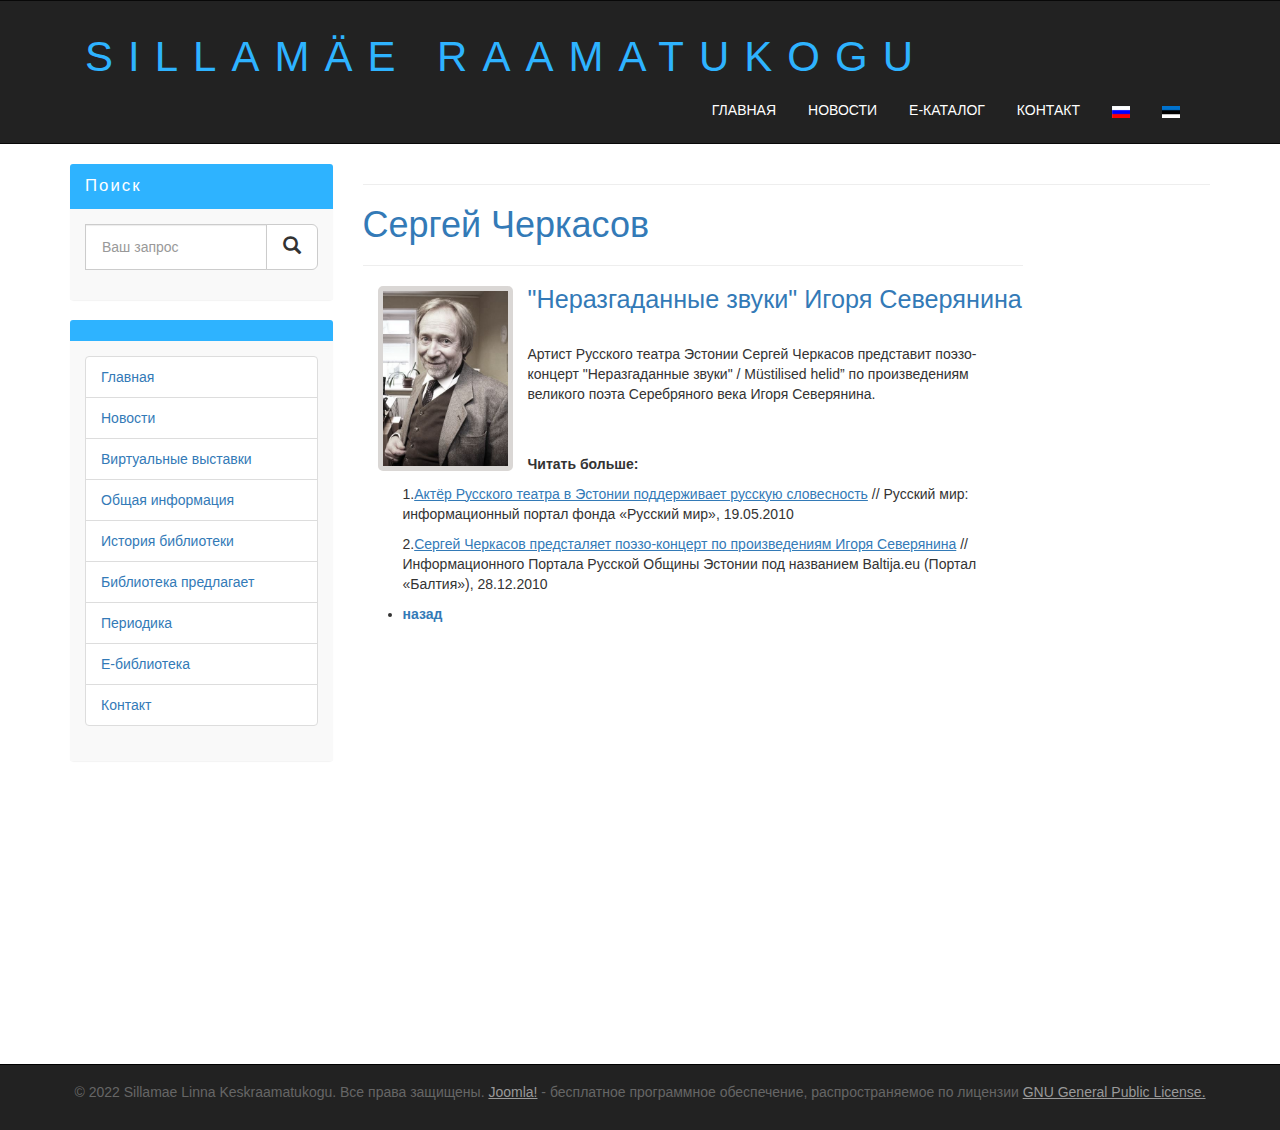
<file: sergei.html>
<!DOCTYPE html>
<html lang="en">
<head>
	<meta charset="UTF-8">
	<meta name="viewport" content="width=device-width, initial-scale=1.0">

	<title>Slib</title>
	<meta name="description" content="КиноБаза - это портал о кино" />
	<meta name="viewport" content="фильмы, фильмы онлайн, hd" />
	<!-- CSS -->
	<link rel="stylesheet" href="assets/css/bootstrap.min.css">
	<link rel="stylesheet" href="assets/css/style.css">
</head>
<body>

	<!--  -->
	
	<div class="conatiner-fluid">
		<div class="row">
			
			<nav role="navigation" class="navbar navbar-inverse">
				<div class="container">
					
					<div class="navbar-header header">
						
						<div class="container">
							
							<div class="row">
								
								<div class="col-lg-12">
									<h1><a href="index.html">SILLAMÄE RAAMATUKOGU</a></h1>
									<p> </p>
								</div>
							</div>
						</div>

						<button type="button" data-target="#navbarCollapse" data-toggle="collapse" class="navbar-toggle">

							<span class="sr-only">Toggle navigation</span>
							<span class="icon-bar"></span>
							<span class="icon-bar"></span>
							<span class="icon-bar"></span>

						</button>
					</div>
						<div id="navbarCollapse" class="collapse navbar-collapse navbar-right">
						
							<ul class="nav nav-pills">
								<li><a href="index.html">ГЛАВНАЯ</a></li>
								<li><a href="#">НОВОСТИ</a></li>
								<li><a href="http://213.180.28.76/riksweb/index.asp?action=110">Е-КАТАЛОГ</a></li>
								<li><a href="contact.html">КОНТАКТ</a></li>

								<li class="lang-active">
										<a href="show2.html">
											<img src="assets/img/ru1.png" alt="Русский (RUS)" title="Русский (RUS)">
										</a>
									</li>

									<li class="">
										<a href="show2_et.html">
											<img src="assets/img/et1.png" alt="Eesti (EST)" title="Eesti (EST)">
										</a>
									</li>

							</ul>
						</div>
					</div>
				</nav>
			</div>
		</div>
		
		
		<div class="wrapper">
			
			<div class="container">
				
				<div class="row">
					
				<div class="col-lg-9 col-lg-push-3">
						
					<form role="search" class="visible-xs">
						<div class="form-group">
							<div class="input-group">
								<input type="search" class="form-control input-lg" placeholder="Ваш запрос">
								<div class="input-group-btn">
									<button class="btn btn-default btn-lg" type="submit"><i class="glyphicon glyphicon-search"></i></button>
								</div>
							</div>
						</div>
					</form>

					<!-- <h2>Новые фильмы</h2> -->
					<hr>
					<div class="item-page">
					<h1>
					<a href="">Сергей Черкасов</a>
					</h1>
					<hr>

					<div class="films_block col-lg-3 col-md-3 col-sm-3 col-xs-6">
							
						<a href="show.html"><img src="assets/img/sergei.jpg" alt=""></a>
						
					</div>

					<p style="text-align: justify;">
						<h2><a href="Mir.">"Неразгаданные звуки" Игоря Северянина</a></h2>
					</p>
					<br>
					<p>Артист Русского театра Эстонии Сергей Черкасов представит поэзо-концерт "Неразгаданные звуки" / Müstilised helid” по произведениям великого поэта Серебряного века Игоря Северянина.</p>
					<br>
					<br>
					<p><strong>Читать больше:</strong></p>

					<ul>
						1.<a href="https://russkiymir.ru/news/21185/"><u>Актёр Русского театра в Эстонии поддерживает русскую словесность</u></a> // Русский мир: информационный портал фонда «Русский мир», 19.05.2010
					</ul>
					<ul>
						2.<a href="https://russkiymir.ru/news/21185/"><u>Сергей Черкасов предсталяет поэзо-концерт по произведениям Игоря Северянина</u></a> // Информационного Портала Русской Общины Эстонии под названием Baltija.eu (Портал «Балтия»), 28.12.2010
					</ul>
			</div>

			<ul>
				<li style="text-align: justify;">
					<strong><a href="index.html">назад</a></strong></li>
			</ul>
			
			</div>




				<div class="col-lg-3 col-lg-pull-9">
					
					<div class="panel panel-info hidden-xs">
						<div class="panel-heading"><div class="sidebar-header">Поиск</div></div>
						<div class="panel-body">
							<form role="search">
								<div class="form-group">
									<div class="input-group">
										<input type="search" class="form-control input-lg" placeholder="Ваш запрос">
										<div class="input-group-btn">
											<button class="btn btn-default btn-lg" type="submit"><i class="glyphicon glyphicon-search"></i></button>
										</div>
									</div>
								</div>
							</form>
						</div>
					</div>

					<div class="panel panel-info">
						<div class="panel-heading"><div class="sidebar-header"></div></div>
						<div class="panel-body">
							
							<ul class="list-group">
								<li class="list-group-item list-group-warning">
									<span class="badge"></span>
									<a href="index.html">Главная</a>
								</li>

								<li class="list-group-item list-group-warning">
									<span class="badge"></span>
									<a href="#">Новости</a>
								</li>

								<li class="list-group-item list-group-warning">
									<span class="badge"></span>
									<a href="#">Виртуальные выставки</a>
								</li>

								<li class="list-group-item list-group-warning">
									<span class="badge"></span>
									<a href="info.html">Общая информация</a>
								</li>

								<li class="list-group-item list-group-warning ">
									<span class="badge"></span>
									<a href="show2.html">История библиотеки</a>
								</li>


								<li class="list-group-item list-group-warning">
									<span class="badge"></span>
									<a href="#">Библиотека предлагает</a>
								</li>

								<li class="list-group-item list-group-warning">
									<span class="badge"></span>
									<a href="#">Периодика</a>
								</li>

								<li class="list-group-item list-group-warning">
									<span class="badge"></span>
									<a href="#">Е-библиотека</a>
								</li>
								<li class="list-group-item list-group-warning">
									<span class="badge"></span>
									<a href="contact.html">Контакт</a>
								</li>

							</ul>

						</div>


					</div>
					
				</div>

				</div>

			</div>

			<div class="clear"></div>

		</div> 

		</div>



	<footer>

		<div class="container">
			<p class="text-center">© 2022 Sillamae Linna Keskraamatukogu. Все права защищены.
			<a href="https://www.joomla.org"><u>Joomla!</u></a> - бесплатное программное обеспечение, распространяемое по лицензии <a href="http://www.gnu.org/licenses/gpl-2.0.html"><u>GNU General Public License.</u></a> </p>
		</div>
		
	</footer>

	</div>

</body>
	<!-- jQuery and JS bundle w/ Popper.js -->
	<script src="https://code.jquery.com/jquery-3.5.1.slim.min.js" integrity="sha384-DfXdz2htPH0lsSSs5nCTpuj/zy4C+OGpamoFVy38MVBnE+IbbVYUew+OrCXaRkfj" crossorigin="anonymous"></script>
	<script src="https://cdn.jsdelivr.net/npm/bootstrap@4.5.3/dist/js/bootstrap.bundle.min.js" integrity="sha384-ho+j7jyWK8fNQe+A12Hb8AhRq26LrZ/JpcUGGOn+Y7RsweNrtN/tE3MoK7ZeZDyx" crossorigin="anonymous"></script>
	<script src="assets/js/bootstrap.min.js"></script>
</html>
</file>
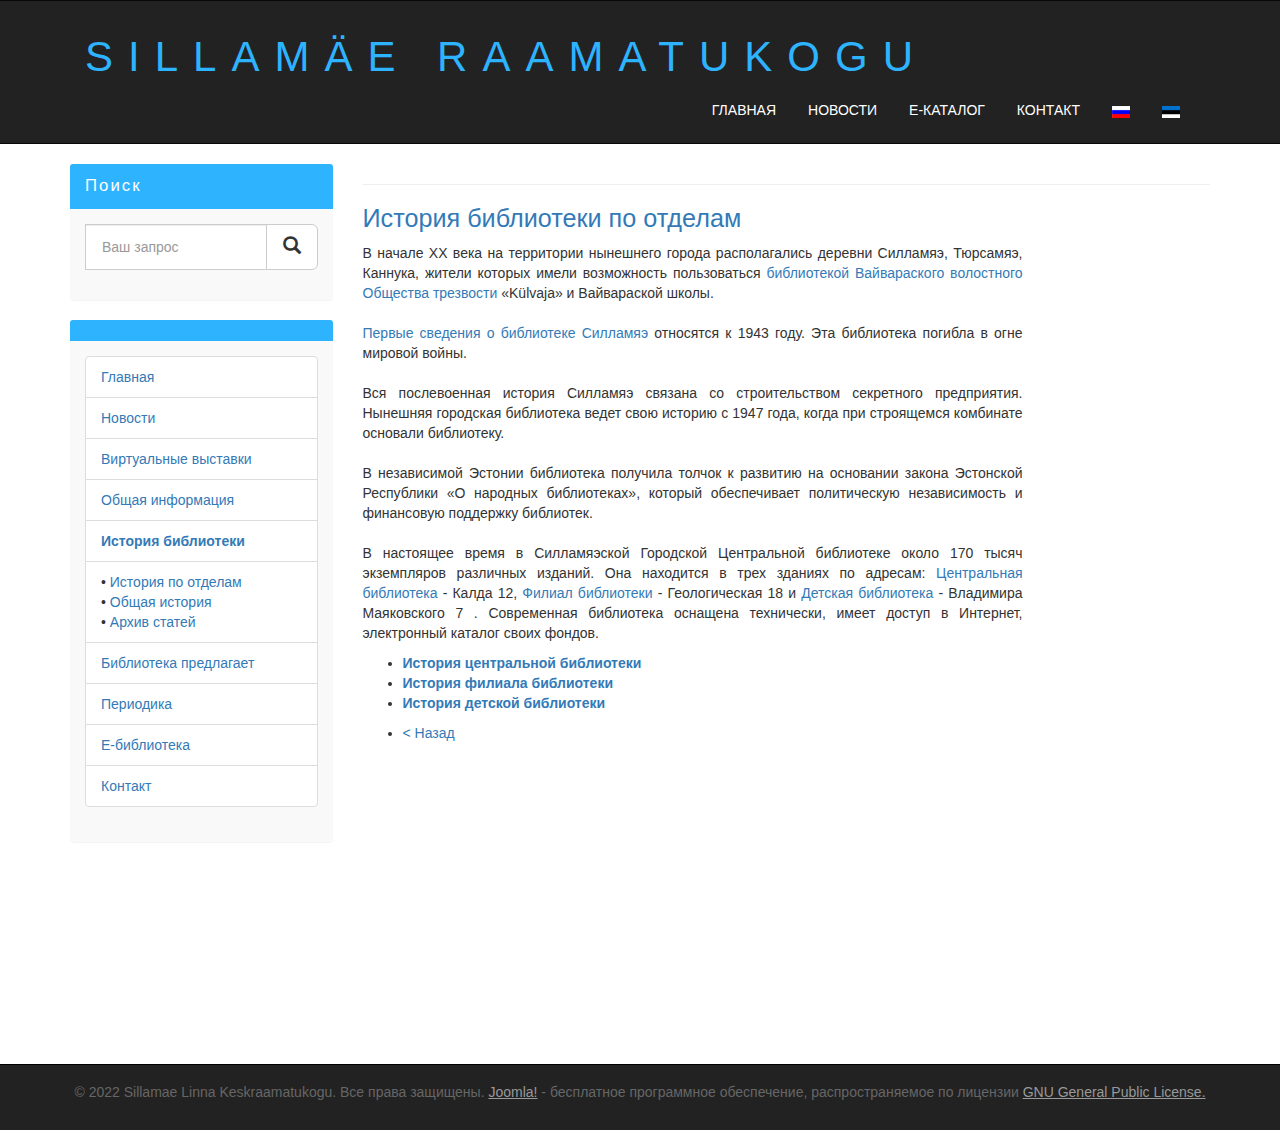
<file: show2.html>
<!DOCTYPE html>
<html lang="en">
<head>
	<meta charset="UTF-8">
	<meta name="viewport" content="width=device-width, initial-scale=1.0">

	<title>Slib - Контакт</title>
	<meta name="description" content="КиноБаза - это портал о кино" />
	<meta name="viewport" content="фильмы, фильмы онлайн, hd" />
	<!-- CSS -->
	<link rel="stylesheet" href="assets/css/bootstrap.min.css">
	<link rel="stylesheet" href="assets/css/style.css">
</head>
<body>

	<!--  -->
	
	<div class="conatiner-fluid">
		<div class="row">
			
			<nav role="navigation" class="navbar navbar-inverse">
				<div class="container">
					
					<div class="navbar-header header">
						
						<div class="container">
							
							<div class="row">
								
								<div class="col-lg-12">
									<h1><a href="index.html">SILLAMÄE RAAMATUKOGU</a></h1>
									<p> </p>
								</div>
							</div>
						</div>

						<button type="button" data-target="#navbarCollapse" data-toggle="collapse" class="navbar-toggle">

							<span class="sr-only">Toggle navigation</span>
							<span class="icon-bar"></span>
							<span class="icon-bar"></span>
							<span class="icon-bar"></span>

						</button>
					</div>
						<div id="navbarCollapse" class="collapse navbar-collapse navbar-right">
						
							<ul class="nav nav-pills">
								<li><a href="index.html">ГЛАВНАЯ</a></li>
								<li><a href="#">НОВОСТИ</a></li>
								<li><a href="http://213.180.28.76/riksweb/index.asp?action=110">Е-КАТАЛОГ</a></li>
								<li><a href="contact.html">КОНТАКТ</a></li>

								<li class="lang-active">
										<a href="show2.html">
											<img src="assets/img/ru1.png" alt="Русский (RUS)" title="Русский (RUS)">
										</a>
									</li>

									<li class="">
										<a href="show2_et.html">
											<img src="assets/img/et1.png" alt="Eesti (EST)" title="Eesti (EST)">
										</a>
									</li>

							</ul>
						</div>
					</div>
				</nav>
			</div>
		</div>
		
		
		<div class="wrapper">
			
			<div class="container">
				
				<div class="row">
					
				<div class="col-lg-9 col-lg-push-3">
						
					<form role="search" class="visible-xs">
						<div class="form-group">
							<div class="input-group">
								<input type="search" class="form-control input-lg" placeholder="Ваш запрос">
								<div class="input-group-btn">
									<button class="btn btn-default btn-lg" type="submit"><i class="glyphicon glyphicon-search"></i></button>
								</div>
							</div>
						</div>
					</form>

					<!-- <h2>Новые фильмы</h2> -->
					<hr>
					<div class="item-page">
		<h2>
								<a href="/ru/raamatukogu-ajalugu/ajalugu-osakondade-jrgi">
						История библиотеки по отделам</a>
						</h2>


		

	
	

	

	
	<p style="text-align: justify;">
	В начале ХХ века на территории нынешнего города располагались деревни Силламяэ, Тюрсамяэ, Каннука, жители которых имели возможность пользоваться <a href="/ru/raamatukogu-ajalugu/ajalugu-osakondade-jrgi?layout=edit&amp;id=127" target="_blank">библиотекой Вайвараского волостного Общества трезвости</a> «Külvaja» и Вайвараской школы.<br>
	<br>
	<a href="http://slib.ee/ru/istoriya-biblioteki?layout=edit&amp;id=127%20#raamat_1943" target="_blank">Первые сведения о библиотеке Силламяэ</a> относятся к 1943 году. Эта библиотека погибла в огне мировой войны.<br>
	<br>
	Вся послевоенная история Силламяэ связана со строительством секретного предприятия. Нынешняя городская библиотека ведет свою историю с 1947 года, когда при строящемся комбинате основали библиотеку.<br>
	<br>
	В независимой Эстонии библиотека получила толчок к развитию на основании закона Эстонской Республики «О народных библиотеках», который обеспечивает политическую независимость и финансовую поддержку библиотек.<br>
	<br>
	В настоящее время в Силламяэской Городской Центральной библиотеке около 170 тысяч экземпляров различных изданий. Она находится в трех зданиях по адресам: <a href="/ru/raamatukogu-ajalugu/ajalugu-osakondade-jrgi?id=175" title="">Центральная библиотека</a> - Калда 12, <a href="/ru/raamatukogu-ajalugu/ajalugu-osakondade-jrgi/133-istoriya-biblioteki/108" target="_blank">Филиал библиотеки</a> - Геологическая 18 и <a href="/ru/raamatukogu-ajalugu/ajalugu-osakondade-jrgi/133-istoriya-biblioteki/109" target="_blank">Детская библиотека</a> - Владимира Маяковского 7 . Современная библиотека оснащена технически, имеет доступ в Интернет, электронный каталог своих фондов.</p>
<ul>
	<li style="text-align: justify;">
		<strong><a href="/ru/raamatukogu-ajalugu/ajalugu-osakondade-jrgi?id=175" target="_blank" title="История Центральной городской библиотеки">История центральной библиотеки</a></strong></li>
	<li style="text-align: justify;">
		<strong><a href="/ru/raamatukogu-ajalugu/ajalugu-osakondade-jrgi/133-istoriya-biblioteki/108" target="_blank">История филиала библиотеки</a></strong></li>
	<li style="text-align: justify;">
		<strong><a href="/ru/raamatukogu-ajalugu/ajalugu-osakondade-jrgi/133-istoriya-biblioteki/109" target="_blank"> История детской библиотеки</a></strong></li>
</ul>
 
				<ul class="pagenav">
					<li class="pagenav-prev">
						<a href="/ru/raamatukogu-ajalugu/ajalugu-osakondade-jrgi/137-istoriya-biblioteki/istoriya-biblioteki-po-otdelam/108-istoriya-filiala-gorodskoj-biblioteki" rel="next">&lt; Назад</a>
					</li>
				</ul>
	</div>




				</div>


				<div class="col-lg-3 col-lg-pull-9">
					
					<div class="panel panel-info hidden-xs">
						<div class="panel-heading"><div class="sidebar-header">Поиск</div></div>
						<div class="panel-body">
							<form role="search">
								<div class="form-group">
									<div class="input-group">
										<input type="search" class="form-control input-lg" placeholder="Ваш запрос">
										<div class="input-group-btn">
											<button class="btn btn-default btn-lg" type="submit"><i class="glyphicon glyphicon-search"></i></button>
										</div>
									</div>
								</div>
							</form>
						</div>
					</div>

					<div class="panel panel-info">
						<div class="panel-heading"><div class="sidebar-header"></div></div>
						<div class="panel-body">
							
							<ul class="list-group">
								<li class="list-group-item list-group-warning">
									<span class="badge"></span>
									<a href="index.html">Главная</a>
								</li>

								<li class="list-group-item list-group-warning">
									<span class="badge"></span>
									<a href="#">Новости</a>
								</li>

								<li class="list-group-item list-group-warning">
									<span class="badge"></span>
									<a href="#">Виртуальные выставки</a>
								</li>

								<li class="list-group-item list-group-warning">
									<span class="badge"></span>
									<a href="info.html">Общая информация</a>
								</li>

								<li class="list-group-item list-group-warning active1">
									<span class="badge"></span>
									<a href="show2.html">История библиотеки</a>
									<li class="list-group-item">
										•  <a href="#">История по отделам</a><br>
									
								
										•  <a href="#">Общая история</a><br>
									
									
										•  <a href="#">Архив статей</a>
									</li>
								</li>


								<li class="list-group-item list-group-warning">
									<span class="badge"></span>
									<a href="#">Библиотека предлагает</a>
								</li>

								<li class="list-group-item list-group-warning">
									<span class="badge"></span>
									<a href="#">Периодика</a>
								</li>

								<li class="list-group-item list-group-warning">
									<span class="badge"></span>
									<a href="#">Е-библиотека</a>
								</li>
								<li class="list-group-item list-group-warning">
									<span class="badge"></span>
									<a href="contact.html">Контакт</a>
								</li>

							</ul>

						</div>
					</div>




					<!-- <div class="panel panel-info hidden-xs">
						<div class="panel-heading"><div class="sidebar-header">Вход</div></div>
						<div class="panel-body">

							<form role="form">
								<div class="form-group">
									<input type="text" class="form-control input-lg" placeholder="Логин">
								</div>
								<div class="form-group">
									<input type="password" class="form-control input-lg" placeholder="Пароль">
								</div>

								<button type="submit" class="btn btn-button pull-right">вход</button>

							</form>
						</div>
					</div> -->

					<!-- <div class="panel panel-info hidden-xs">
						<div class="panel-heading"><div class="sidebar-header">Архив Новостей</div></div>
						<div class="panel-body">
							<style>
#calendar2 {
  width: 100%;
  font: monospace;
  line-height: 1.2em;
  font-size: 15px;
  text-align: center;
}
#calendar2 thead tr:last-child {
  font-size: small;
  color: rgb(85, 85, 85);
}
#calendar2 thead tr:nth-child(1) td:nth-child(2) {
  color: rgb(50, 50, 50);
}
#calendar2 thead tr:nth-child(1) td:nth-child(1):hover, #calendar2 thead tr:nth-child(1) td:nth-child(3):hover {
  cursor: pointer;
}
#calendar2 tbody td {
  color: rgb(44, 86, 122);
}
#calendar2 tbody td:nth-child(n+6), #calendar2 .holiday {
  color: rgb(231, 140, 92);
}
#calendar2 tbody td.today {
  background: #2EB3FF;
  color: #fff;
}
</style>

<table id="calendar2">
  <thead>
    <tr><td>‹<td colspan="5"><td>›
    <tr><td>Пн<td>Вт<td>Ср<td>Чт<td>Пт<td>Сб<td>Вс
  <tbody>
</table>

<script>
function Calendar2(id, year, month) {
var Dlast = new Date(year,month+1,0).getDate(),
    D = new Date(year,month,Dlast),
    DNlast = new Date(D.getFullYear(),D.getMonth(),Dlast).getDay(),
    DNfirst = new Date(D.getFullYear(),D.getMonth(),1).getDay(),
    calendar = '<tr>',
    month=["Январь","Февраль","Март","Апрель","Май","Июнь","Июль","Август","Сентябрь","Октябрь","Ноябрь","Декабрь"];
if (DNfirst != 0) {
  for(var  i = 1; i < DNfirst; i++) calendar += '<td>';
}else{
  for(var  i = 0; i < 6; i++) calendar += '<td>';
}
for(var  i = 1; i <= Dlast; i++) {
  if (i == new Date().getDate() && D.getFullYear() == new Date().getFullYear() && D.getMonth() == new Date().getMonth()) {
    calendar += '<td class="today">' + i;
  }else{
    calendar += '<td>' + i;
  }
  if (new Date(D.getFullYear(),D.getMonth(),i).getDay() == 0) {
    calendar += '<tr>';
  }
}
for(var  i = DNlast; i < 7; i++) calendar += '<td>&nbsp;';
document.querySelector('#'+id+' tbody').innerHTML = calendar;
document.querySelector('#'+id+' thead td:nth-child(2)').innerHTML = month[D.getMonth()] +' '+ D.getFullYear();
document.querySelector('#'+id+' thead td:nth-child(2)').dataset.month = D.getMonth();
document.querySelector('#'+id+' thead td:nth-child(2)').dataset.year = D.getFullYear();
if (document.querySelectorAll('#'+id+' tbody tr').length < 6) {  // чтобы при перелистывании месяцев не "подпрыгивала" вся страница, добавляется ряд пустых клеток. Итог: всегда 6 строк для цифр
    document.querySelector('#'+id+' tbody').innerHTML += '<tr><td>&nbsp;<td>&nbsp;<td>&nbsp;<td>&nbsp;<td>&nbsp;<td>&nbsp;<td>&nbsp;';
}
}
Calendar2("calendar2", new Date().getFullYear(), new Date().getMonth());
// переключатель минус месяц
document.querySelector('#calendar2 thead tr:nth-child(1) td:nth-child(1)').onclick = function() {
  Calendar2("calendar2", document.querySelector('#calendar2 thead td:nth-child(2)').dataset.year, parseFloat(document.querySelector('#calendar2 thead td:nth-child(2)').dataset.month)-1);
}
// переключатель плюс месяц
document.querySelector('#calendar2 thead tr:nth-child(1) td:nth-child(3)').onclick = function() {
  Calendar2("calendar2", document.querySelector('#calendar2 thead td:nth-child(2)').dataset.year, parseFloat(document.querySelector('#calendar2 thead td:nth-child(2)').dataset.month)+1);
}
</script>
						</div>
					</div> -->

					<!-- <div class="panel panel-info">
						<div class="panel-heading"><div class="sidebar-header">Ссылки</div></div>
						<div class="panel-body">
							
							<ul class="list-group navbar-left">


							<div style="text-align: center;">
								
								<a href="https://www.sillamae.ee/ru/web/rus/obsee" target="_blank">
									<img alt="Sillamae" src="assets/img/sl.png" style="width: 140px;height: 102px;" title="Sillamae">
								</a>
								<br>
								<br>
							</div>

							<div style="text-align: center;">
								
								<a href="https://www.sillamae.ee/ru/web/rus/gazeta-sillamaeskij-vestnik-" target="_blank" title="Силламяэский вестник">
									<img alt="Sillamae" src="assets/img/sv.png" style="width: 140px;height: 34px;" title="Силламяэский вестник">
								</a>
								<br>
								<br>
							</div>

							<div style="text-align: center;">
								
								<a href="https://sillamaekultuur.ee/" target="_blank">
									<img alt="Sillamae" src="assets/img/sk.png" style="width: 140px;height: 61px;">
								</a>
								<br>
								<br>
							</div>

							<div style="text-align: center;">
								
								<a href="http://www.ulei.ee/ru/" target="_blank">
									<img alt="Sillamae" src="assets/img/sh.png" style="width: 140px;height: 45px;" title="Газета Нарва">
								</a>
								<br>
								<br>
							</div>

							<div style="text-align: center;">
								
								<a href="https://sillamae-muuseum.ee/" target="_blank">
									<img alt="" src="assets/img/sm.png" style="width: 140px;height: 39px;">
								</a>
								<br>
								<br>
							</div>

							<div style="text-align: center;">
								
								<a href="https://www.youtube.com/user/molodoiJA/featured" target="_blank">
									<img alt="Sillamae" src="assets/img/esn_tv.png" style="width: 140px;height: 45px;">
								</a>
								<br>
								<br>
							</div>	

							<div style="text-align: center;">
								
								<a href="https://molodoi.ee/" target="_blank">
									<img alt="Sillamae" src="assets/img/molodoi.png" style="width: 140px;height: 31px;">
								</a>
								<br>
								<br>
							</div>

							<div style="text-align: center;">
								
								<a href="https://kutsehariduskeskus.ee/ru" target="_blank">
									<img alt="Sillamae" src="assets/img/ivkhk.png" style="width: 140px;height: 46px;">
								</a>
								<br>
								<br>
							</div>	

							<div style="text-align: center;">
								
								<a href="http://www.sillamaesk.ee/" target="_blank">
									<img alt="Sillamae" src="assets/img/kalev.png" style="width: 140px;height: 40px;">
								</a>
								<br>
								<br>
							</div>	

							<div style="text-align: center;">
								
								<a href="https://www.silport.ee/rus/index.html" target="_blank">
									<img alt="Sillamae" src="assets/img/silport.png" style="width: 140px;height: 37px;">
								</a>
							</div>					
							</ul>

						</div>
					</div> -->


					
				</div>

				</div>

			</div>

			<div class="clear"></div>

		</div> 

		<!-- CONTENT -->

		
				<!-- SIGN IN/UP -->

				

				<!-- NEWS -->

				
				<!-- RATING -->

				

			

			<!-- FILMS -->



		</div>



	<footer>

		<div class="container">
			<p class="text-center">© 2022 Sillamae Linna Keskraamatukogu. Все права защищены.
			<a href="https://www.joomla.org"><u>Joomla!</u></a> - бесплатное программное обеспечение, распространяемое по лицензии <a href="http://www.gnu.org/licenses/gpl-2.0.html"><u>GNU General Public License.</u></a> </p>
		</div>
		
	</footer>

	</div>

</body>
	<!-- jQuery and JS bundle w/ Popper.js -->
	<script src="https://code.jquery.com/jquery-3.5.1.slim.min.js" integrity="sha384-DfXdz2htPH0lsSSs5nCTpuj/zy4C+OGpamoFVy38MVBnE+IbbVYUew+OrCXaRkfj" crossorigin="anonymous"></script>
	<script src="https://cdn.jsdelivr.net/npm/bootstrap@4.5.3/dist/js/bootstrap.bundle.min.js" integrity="sha384-ho+j7jyWK8fNQe+A12Hb8AhRq26LrZ/JpcUGGOn+Y7RsweNrtN/tE3MoK7ZeZDyx" crossorigin="anonymous"></script>
	<script src="assets/js/bootstrap.min.js"></script>
</html>
</file>
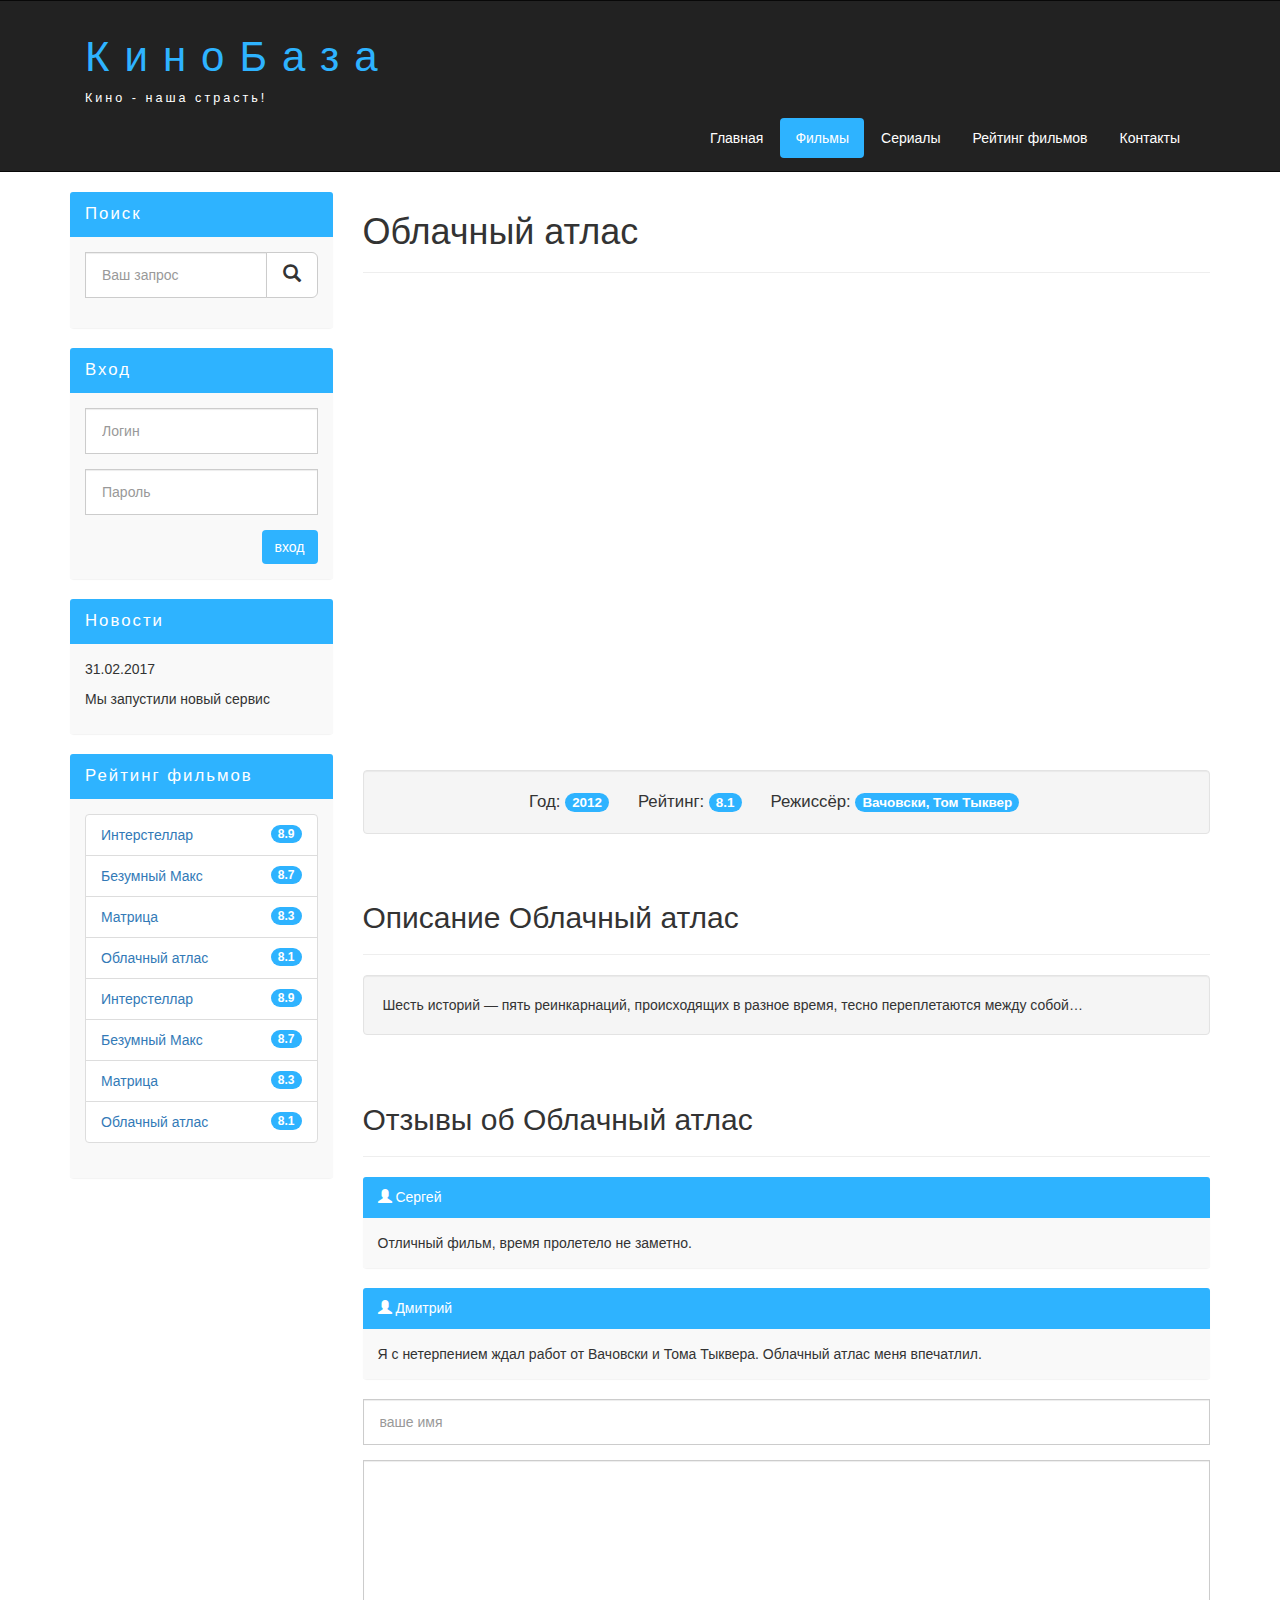
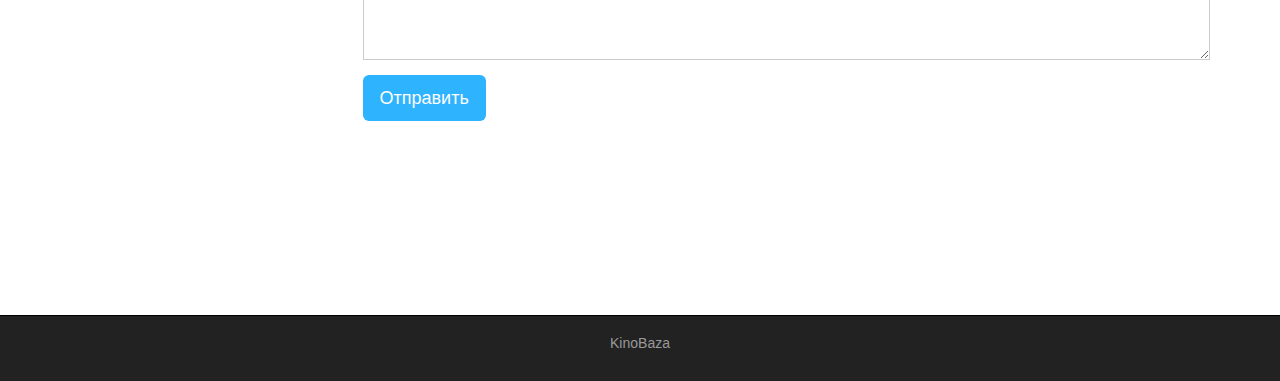
<file: show4.html>
<!DOCTYPE html>
<html lang="en">
<head>
	<meta charset="UTF-8">
	<meta name="viewport" content="width=device-width, initial-scale=1.0">
	<title>КиноБаза - Облачный атлас</title>
	<meta name="description" content="КиноБаза - это портал о кино" />
	<meta name="viewport" content="фильмы, фильмы онлайн, hd" />
	<!-- CSS -->
	<link rel="stylesheet" href="assets/css/bootstrap.min.css">
	<link rel="stylesheet" href="assets/css/style.css">
</head>
<body>

	<!--  -->
	
	<div class="conatiner-fluid">
		<div class="row">
			
			<nav role="navigation" class="navbar navbar-inverse">
				<div class="container">
					
					<div class="navbar-header header">
						
						<div class="container">
							
							<div class="row">
								
								<div class="col-lg-12">
									<h1><a href="index.html">КиноБаза</a></h1>
									<p>Кино - наша страсть!</p>
								</div>
							</div>
						</div>

						<button type="button" data-target="#navbarCollapse" data-toggle="collapse" class="navbar-toggle">

							<span class="sr-only">Toggle navigation</span>
							<span class="icon-bar"></span>
							<span class="icon-bar"></span>
							<span class="icon-bar"></span>

						</button>
					</div>
						<div id="navbarCollapse" class="collapse navbar-collapse navbar-right">
						
							<ul class="nav nav-pills">
								<li><a href="index.html">Главная</a></li>
								<li class="active"><a href="films.html">Фильмы</a></li>
								<li><a href="serials.html">Сериалы</a></li>
								<li><a href="rating.html">Рейтинг фильмов</a></li>
								<li><a href="contact.html">Контакты</a></li>

							</ul>
						</div>
					</div>
				</nav>
			</div>
		</div>
		
		
		<div class="wrapper">
			
			<div class="container">
				
				<div class="row">
					
				<div class="col-lg-9 col-lg-push-3">
						
					<form role="search" class="visible-xs">
						<div class="form-group">
							<div class="input-group">
								<input type="search" class="form-control input-lg" placeholder="Ваш запрос">
								<div class="input-group-btn">
									<button class="btn btn-default btn-lg" type="submit"><i class="glyphicon glyphicon-search"></i></button>
								</div>
							</div>
						</div>
					</form>
				
					<h1>Облачный атлас</h1>
					<hr>

					<div class="embed-responsive embed-responsive-16by9">
						<iframe class="embed-responsive-item" src="https://www.youtube.com/embed/_rZou_PqFoo" frameborder="0" allowfullscreen></iframe>
					</div>
					<div class="well info-block text-center">
						Год: <span class="badge">2012</span>
						Рейтинг: <span class="badge">8.1</span>
						Режиссёр: <span class="badge">Вачовски, Том Тыквер</span>
				</div>

				<div class="margin-8"></div>

				
				<h2>Описание Облачный атлас</h2>
				<hr>


				<div class="well">
					Шесть историй — пять реинкарнаций, происходящих в разное время, тесно переплетаются между собой…
				</div>

				<div class="margin-8"></div>
				
				<h2>Отзывы об Облачный атлас</h2>
				<hr>

				<div class="panel panel-info">
					<div class="panel-heading"><i class="glyphicon glyphicon-user"></i> <span>Сергей</span> </div>
					<div class="panel-body">
						Отличный фильм, время пролетело не заметно.
					</div>
				</div>

				<div class="panel panel-info">
					<div class="panel-heading"><i class="glyphicon glyphicon-user"></i> <span>Дмитрий</span> </div>
					<div class="panel-body">
						Я с нетерпением ждал работ от Вачовски и Тома Тыквера. Облачный атлас меня впечатлил.
					</div>
				</div>

				<form>
					<div class="form-group">
						<input type="text" placeholder="ваше имя" class="form-control input-lg">
					</div>
					<div class="form-group">
						<textarea class="form-control"></textarea>
					</div>
					<button class="btn btn-lg btn-button pull right">Отправить</button>
				</form>

				<div class="margin-8 clear"></div>
					
			</div>

			<div class="col-lg-3 col-lg-pull-9">
					
					<div class="panel panel-info hidden-xs">
						<div class="panel-heading"><div class="sidebar-header">Поиск</div></div>
						<div class="panel-body">
							<form role="search">
								<div class="form-group">
									<div class="input-group">
										<input type="search" class="form-control input-lg" placeholder="Ваш запрос">
										<div class="input-group-btn">
											<button class="btn btn-default btn-lg" type="submit"><i class="glyphicon glyphicon-search"></i></button>
										</div>
									</div>
								</div>
							</form>
						</div>
					</div>

					<div class="panel panel-info hidden-xs">
						<div class="panel-heading"><div class="sidebar-header">Вход</div></div>
						<div class="panel-body">

							<form role="form">
								<div class="form-group">
									<input type="text" class="form-control input-lg" placeholder="Логин">
								</div>
								<div class="form-group">
									<input type="password" class="form-control input-lg" placeholder="Пароль">
								</div>

								<button type="submit" class="btn btn-button pull-right">вход</button>

							</form>
						</div>
					</div>

					<div class="panel panel-info hidden-xs">
						<div class="panel-heading"><div class="sidebar-header">Новости</div></div>
						<div class="panel-body">
							<p>31.02.2017</p>
							<p>Мы запустили новый сервис</p>
						</div>
					</div>

					<div class="panel panel-info">
						<div class="panel-heading"><div class="sidebar-header">Рейтинг фильмов</div></div>
						<div class="panel-body">
							
							<ul class="list-group">
								<li class="list-group-item list-group-warning">
									<span class="badge">8.9</span>
									<a href="show.html">Интерстеллар</a>
								</li>

								<li class="list-group-item list-group-warning">
									<span class="badge">8.7</span>
									<a href="show3.html">Безумный Макс</a>
								</li>

								<li class="list-group-item list-group-warning">
									<span class="badge">8.3</span>
									<a href="show2.html">Матрица</a>
								</li>

								<li class="list-group-item list-group-warning">
									<span class="badge">8.1</span>
									<a href="show4.html">Облачный атлас</a>
								</li>

								<li class="list-group-item list-group-warning">
									<span class="badge">8.9</span>
									<a href="show.html">Интерстеллар</a>
								</li>

								<li class="list-group-item list-group-warning">
									<span class="badge">8.7</span>
									<a href="show3.html">Безумный Макс</a>
								</li>

								<li class="list-group-item list-group-warning">
									<span class="badge">8.3</span>
									<a href="show2.html">Матрица</a>
								</li>

								<li class="list-group-item list-group-warning">
									<span class="badge">8.1</span>
									<a href="show4.html">Облачный атлас</a>
								</li>

							</ul>

						</div>
					</div>

				</div>

				</div>

			</div>

			<div class="clear"></div>

		</div>

		<!-- CONTENT -->

		
				<!-- SIGN IN/UP -->

				

				<!-- NEWS -->

				
				<!-- RATING -->

				

			

			<!-- FILMS -->



		</div>


	<footer>

		<div class="container">
			<p class="text-center"> <a href="https://www.kinopoisk.ru/">KinoBaza</a> </p>
		</div>
		
	</footer>

	</div>

</body>
	<!-- jQuery and JS bundle w/ Popper.js -->
	<script src="https://code.jquery.com/jquery-3.5.1.slim.min.js" integrity="sha384-DfXdz2htPH0lsSSs5nCTpuj/zy4C+OGpamoFVy38MVBnE+IbbVYUew+OrCXaRkfj" crossorigin="anonymous"></script>
	<script src="https://cdn.jsdelivr.net/npm/bootstrap@4.5.3/dist/js/bootstrap.bundle.min.js" integrity="sha384-ho+j7jyWK8fNQe+A12Hb8AhRq26LrZ/JpcUGGOn+Y7RsweNrtN/tE3MoK7ZeZDyx" crossorigin="anonymous"></script>
	<script src="assets/js/bootstrap.min.js"></script>
</html>
</file>
<file: assets/css/style.css>
.header a, a:hover {
	color: #2EB3FF;
	text-decoration: none;
}

.header h1 {
	letter-spacing: 15px;
	font-size: 300%;
}

.header p {
	color: white !important;
	font-size: 90%;
	letter-spacing: 3px;
}


.nav-pills>li.active>a, .nav-pills>li.active>a:focus, .nav-pills>li.active>a:hover {
    color: #fff;
    background-color: #2EB3FF;
}



.nav-pills>li>a {
	color: #fff;
}

.nav-pills>li>a:hover {
	background-color: #346270;
}

figcaption{
	transform: rotate(90deg);


  transform-origin: 100% 100%;
}

.navbar-inverse {
    padding: 1%;
    border-radius: 0;
}

.btn-button {
	background-color: #2EB3FF;
	color: white;
}

@media (max-width: 767px) {
	.nav-pills>li {
		float: none;
	}

	.nav-pills {
		text-align: center;
	}

	.header h1 { 
	    font-size: 280%;
	    letter-spacing: 5px;
	}

	.header {
		text-align: center;
	}
} 


.clear {
	clear: both;
	height: 63px;
}

.wrapper {
	min-height: 100%;
}

html, body {
	height: 100%;
}

.item-page {
	max-width: 660px;

}

.item-page>h2 {
	font-size: 1.8em;
	
}

.films_block {
	text-align: center;
}

.films_block img {
	margin-bottom: 5%;
	border-radius: 5px;
	border: solid 5px #dad7d5;
	width: 100%;
}

.film_label {
	padding: 2%;
	margin-bottom: 4%;
	font-size: 130%
}

.margin-8 {
	margin-top: 8%;
}

.col-lg-3 .col-lg-push-11 .right {
	float: left;
	width: 20%;
	margin: 10px 0px 5px 2%;
	padding: 0px 0px 5px 0px;
	position: relative;
}

.panel {
	border: none;
}

.panel-body {
	background-color: #f9f9f9;
}

.panel-info>.panel-heading {
	background-color: #2EB3FF;
	color: white;
	border-color: transparent;
}

.sidebar-header {
	font-size: 120%;
	letter-spacing: 2px;
}


.form-control {
	border-radius: 0px;
}

.input-lg {
	font-size: 14px;
}

.list-group-item-warning {
	color: #8a6d3b;
	background-color: #f9f9f9;
}

.list-group>li.active1>a {
	color #FF00F0
	background-color: #f9f9f9;
	font-weight: bold;
}

.badge {
	background-color: #2EB3FF;
}


.info-block {
	font-size: 120%;
}

.info-block .badge {
	font-size: 80%;
}

.info-block span{
	margin-right: 3%;
}

textarea.form-control {
	height: 200px;
}


.table tbody>tr>td.vert-align {
	vertical-align: middle;
}


footer {
	color: #666;
	background: #222;
	padding: 17px 0 18px 0;
	border-top: 1px solid #000;
}

footer a {
	color: #999;
}

footer a:hover {
	color: #efefef;
}

.aa {
	position: absolute;
	width: 15%;
	margin-left: -135px;
}

/*.aaaa {
	position: absolute;
	width: 15%;
	margin-right: -120px;
}*/
</file>
